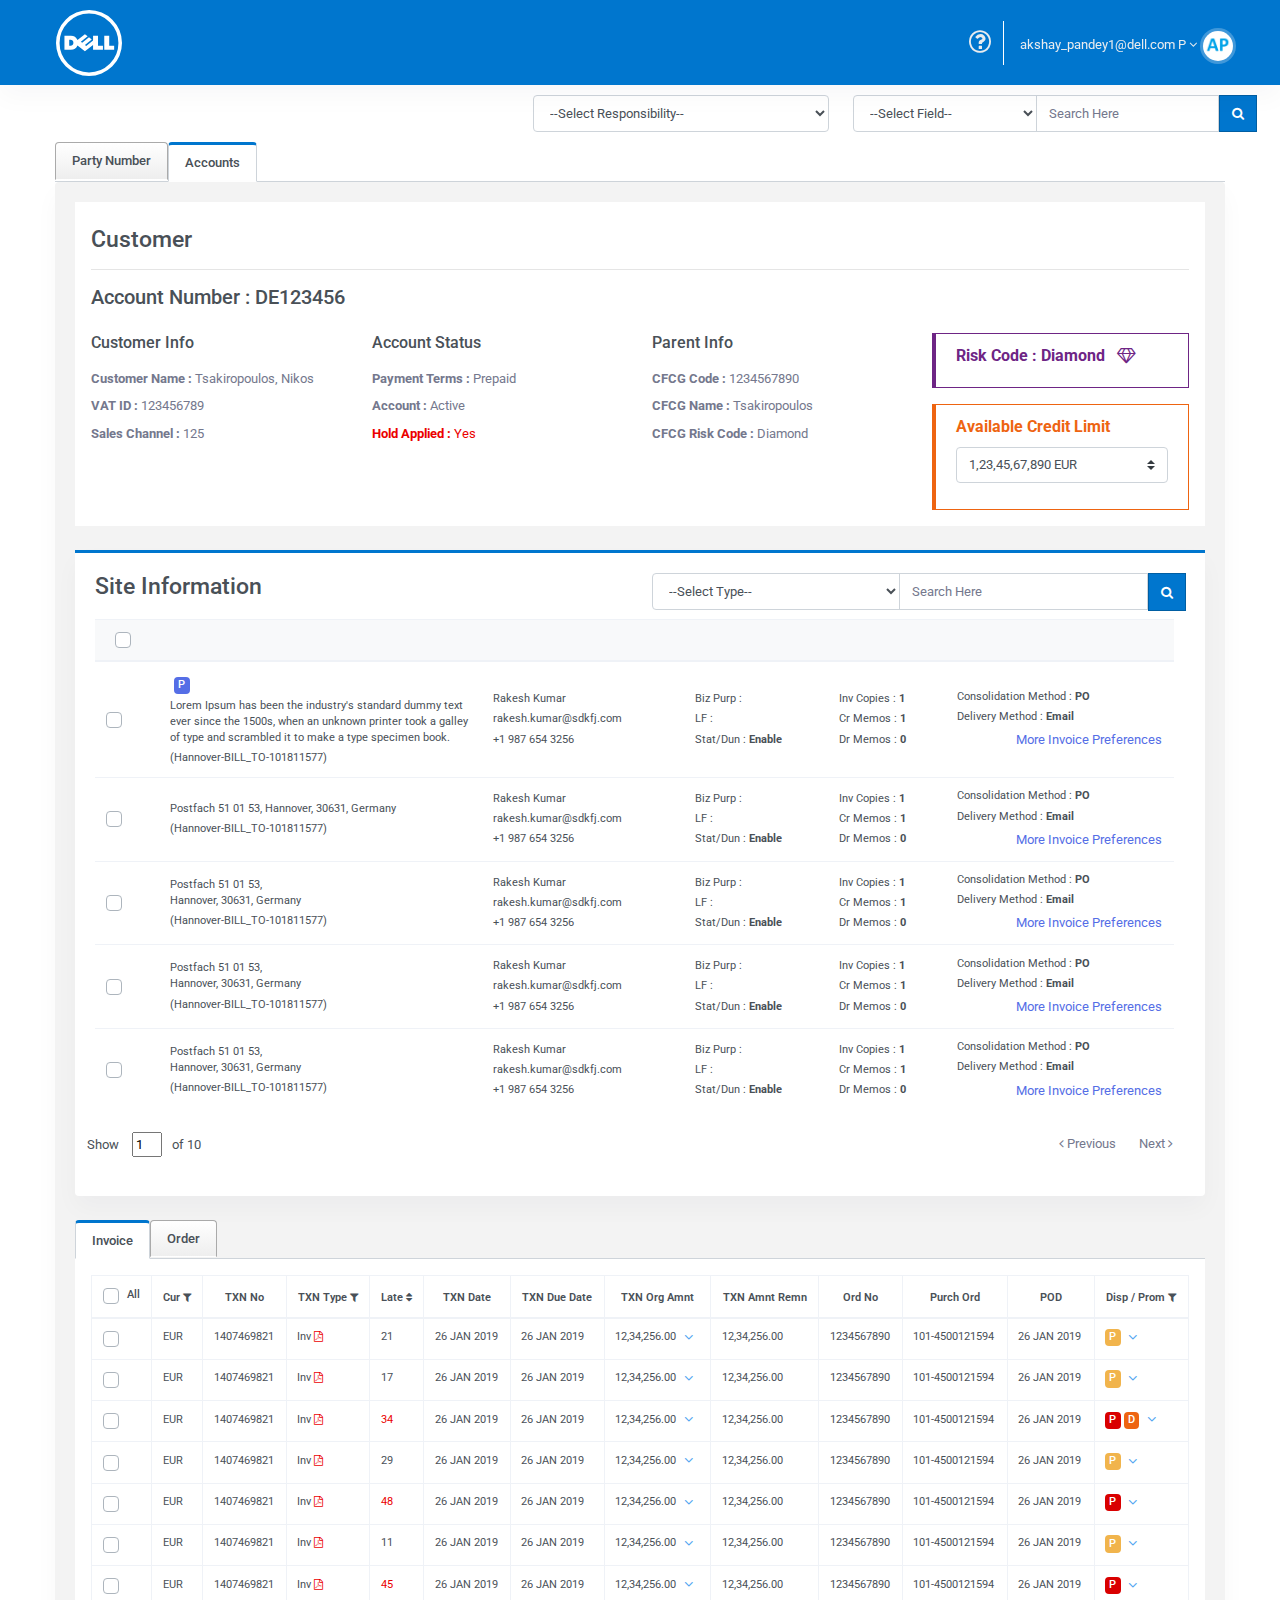
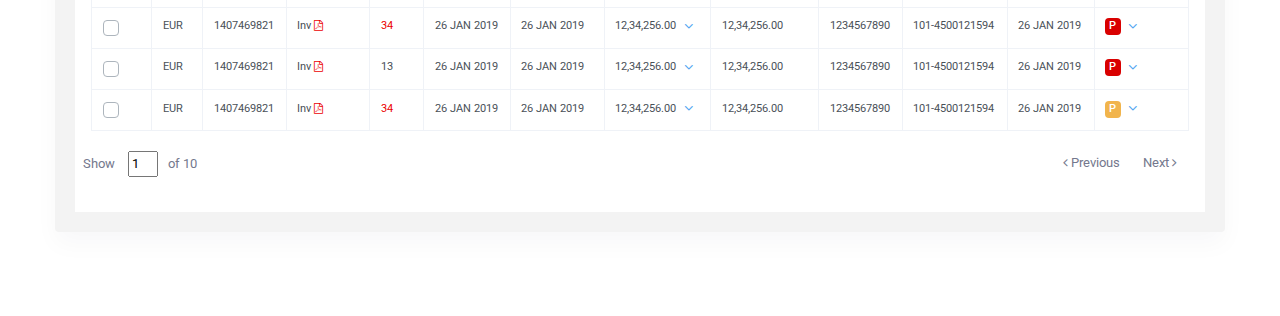
<file: pages-details.html>
<!doctype html>
<html lang="en">

<head>
   <meta charset="utf-8" />
   <title>Dell - Collection UI Dashboard</title>
   <meta name="viewport" content="width=device-width, initial-scale=1.0">
   <meta content="Collection UI Admin Dashboard" name="description" />
   <!-- App favicon -->
   <!--<link rel="shortcut icon" href="assets/images/favicon.ico">-->
   <!-- Bootstrap Css -->
   <link href="assets/css/bootstrap.min.css" id="bootstrap-style" rel="stylesheet" type="text/css" />
   <!-- Icons Css -->
   <link href="https://stackpath.bootstrapcdn.com/font-awesome/4.7.0/css/font-awesome.min.css" rel="stylesheet"
      type="text/css" />
   <!-- App Css-->
   <link href="assets/css/app.min.css" rel="stylesheet" type="text/css" />
</head>

<body data-layout="horizontal" data-topbar="dark">
   <!-- Begin page -->
   <div id="layout-wrapper">
      <header id="page-topbar">
         <div class="navbar-header">
            <div class="d-flex">
               <!-- LOGO -->
               <div class="navbar-brand-box"> <a href="index.html" class="logo logo-light"> <span class="logo-sm"> <img
                           src="assets/images/dell-logo.svg" alt="" height="66"> </span> <span class="logo-lg"> <img
                           src="assets/images/dell-logo.svg" alt="" height="50"> </span> </a> </div>
            </div>
            <div class="d-flex">
               <button type="button" style="border-right: 1px solid #fff;" class="btn header-item"> <i
                     class="fa fa-question-circle-o fa-2x" aria-hidden="true"></i> </button>
               <div class="dropdown d-inline-block">
                  <button type="button" class="btn header-item" id="page-header-user-dropdown" data-toggle="dropdown"
                     aria-haspopup="true" aria-expanded="false"> <span
                        class="d-none d-xl-inline-block ml-1">akshay_pandey1@dell.com P</span> <i
                        class="fa fa-angle-down" aria-hidden="true"></i> <img class="rounded-circle header-profile-user"
                        src="assets/images/users/avatar-1.jpg" alt="Header Avatar"> </button>
                  <div class="dropdown-menu dropdown-menu-right">
                     <!-- item-->
                     <!-- <a class="dropdown-item" href="#"><i class="bx bx-user font-size-16 align-middle mr-1"></i> Profile</a> <a class="dropdown-item d-block" href="#"><span class="badge badge-success float-right">11</span><i class="bx bx-wrench font-size-16 align-middle mr-1"></i> Settings</a> <div class="dropdown-divider"></div> -->
                     <a class="dropdown-item text-danger" href="#"><i
                           class="bx bx-power-off font-size-16 align-middle mr-1 text-danger"></i> Logout</a>
                  </div>
               </div>
            </div>
         </div>
      </header>
      <!-- ============================================================== -->
      <!-- Start right Content here -->
      <!-- ============================================================== -->
      <div class="main-content">
         <div class="page-content">
            <div class="container-fluid">
               <div class="row justify-content-end mb-2 searchBar">
                  <div class="col-lg-3 col-md-12">
                     <select id="ResponsibilityType" name="ResponsibilityType" class="form-control"
                        placeholder="--Select Responsibility--">
                        <option value="" disabled selected>--Select Responsibility--</option>
                        <option value="US">CL-US Collections Agent</option>
                        <option value="ES">CL-Es Collections Agent</option>
                        <option value="DE">CL-DE Collections Agent</option>
                     </select>
                  </div>
                  <div class="col-lg-4 col-md-12 input-group">
                     <select class="form-control" placeholder="--Select Responsibility--">
                        <option value="" disabled selected>--Select Field--</option>
                        <option value="1">Account Number</option>
                        <option value="2">Party Number</option>
                        <option value="3">Order Number</option>
                        <option value="4">Invoice Number</option>
                        <option value="5">PO Number</option>
                     </select>
                     <input name="" class="form-control" placeholder="Search Here" type="text">
                     <div class="input-group-prepend"> <span class="input-group-text"> <i class="fa fa-search"></i>
                        </span> </div>
                  </div>
               </div>
               <div class="row justify-content-center pt-2">
                  <div class="col-xl-12">
                     <ul class="nav nav-tabs" role="tablist">
                        <li class="nav-item"> <a class="nav-link" data-toggle="tab" href="#PartyNo" role="tab"> <span
                                 class="d-block d-sm-none"><i class="fas fa-home"></i></span> <span
                                 class="d-none d-sm-block">Party Number</span> </a> </li>
                        <li class="nav-item"> <a class="nav-link active" data-toggle="tab" href="#Accounts" role="tab">
                              <span class="d-block d-sm-none"><i class="far fa-user"></i></span> <span
                                 class="d-none d-sm-block">Accounts</span> </a> </li>
                     </ul>
                     <div class="card card-body bg-gray">
                        <!-- Tab panes -->
                        <div class="tab-content p-3 text-muted bg-white">
                           <div class="tab-pane" id="PartyNo" role="tabpanel">
                              <p class="mb-0"> Raw denim you probably haven't heard of them jean shorts Austin. Nesciunt
                                 tofu stumptown aliqua, retro synth master cleanse. Mustache cliche tempor, williamsburg
                                 carles vegan helvetica. Reprehenderit butcher retro keffiyeh dreamcatcher synth. Cosby
                                 sweater eu banh mi, qui irure terry richardson ex squid. Aliquip placeat salvia cillum
                                 iphone. Seitan aliquip quis cardigan american apparel, butcher voluptate nisi qui. </p>
                           </div>
                           <div class="tab-pane active" id="Accounts" role="tabpanel">
                              <h3 class="mt-2">Customer</h3>
                              <hr>
                              <h4 class="mt-3">Account Number : DE123456</h4>
                              <div class="row mt-4">
                                 <div class="col-lg-3 col-md-12">
                                    <h5 class="mb-3">Customer Info</h5>
                                    <p class="text-muted"><strong>Customer Name : </strong>Tsakiropoulos, Nikos</p>
                                    <p class="text-muted"><strong>VAT ID : </strong>123456789</p>
                                    <p class="text-muted"><strong>Sales Channel : </strong>125</p>
                                 </div>
                                 <div class="col-lg-3 col-md-12">
                                    <h5 class="mb-3">Account Status</h5>
                                    <p class="text-muted"><strong>Payment Terms : </strong>Prepaid</p>
                                    <p class="text-muted"><strong>Account : </strong>Active</p>
                                    <p class="text-danger"><strong>Hold Applied : </strong>Yes</p>
                                 </div>
                                 <div class="col-lg-3 col-md-12">
                                    <h5 class="mb-3">Parent Info</h5>
                                    <p class="text-muted"><strong>CFCG Code : </strong>1234567890</p>
                                    <p class="text-muted"><strong>CFCG Name : </strong>Tsakiropoulos</p>
                                    <p class="text-muted"><strong>CFCG Risk Code : </strong>Diamond</p>
                                 </div>
                                 <div class="col-lg-3 col-md-12">
                                    <blockquote class="blockquote-risk">
                                       <p><strong>Risk Code : Diamond </strong> &nbsp; <i class="fa fa-diamond"
                                             aria-hidden="true"></i></p>
                                    </blockquote>
                                    <blockquote class="blockquote-credit-limit mb-0">
                                       <p><strong>Available Credit Limit</strong></p>
                                       <div class="form-group">
                                          <select class="custom-select">
                                             <option selected="">1,23,45,67,890 EUR</option>
                                             <option value="1">2,34,56,78,901 EUR</option>
                                             <option value="2">3,45,67,89,012 EUR</option>
                                          </select>
                                       </div>
                                    </blockquote>
                                 </div>
                              </div>
                           </div>
                        </div>
                        <!-- tab panel end -->
                        <div class="row mt-4">
                           <div class="col-12">
                              <div class="card">
                                 <div class="card-body top-border">
                                    <div class="row mb-2">
                                       <div class="col-sm-6">
                                          <h3>Site Information</h3>
                                       </div>
                                       <div class="col-lg-6 col-md-12 input-group justify-content-end">
                                          <select class="form-control" placeholder="--Select Responsibility--">
                                             <option value="" disabled selected>--Select Type--</option>
                                             <option value="1">Email Address</option>
                                             <option value="2">Site ID</option>
                                          </select>
                                          <input name="" class="form-control" placeholder="Search Here" type="text">
                                          <div class="input-group-prepend"> <span class="input-group-text"> <i
                                                   class="fa fa-search"></i> </span> </div>
                                       </div>
                                       <!-- end col-->
                                    </div>
                                    <div class="table-responsive">
                                       <table id="siteInfo" class="table table-centered" style="width:99% !important;">
                                          <thead class="thead-light">
                                             <tr>
                                                <th>
                                                   <div class="custom-control custom-checkbox"> <input type="checkbox"
                                                         class="custom-control-input" id="customCheckAll"> <label
                                                         class="custom-control-label" for="customCheckAll"> </label>
                                                   </div>
                                                </th>
                                                <th> </th>
                                                <th> </th>
                                                <th> </th>
                                                <th> </th>
                                                <th> </th>
                                             </tr>
                                          </thead>
                                          <tbody>
                                             <tr data-toggle="collapse" data-target="#demo">
                                                <td>
                                                   <div class="custom-control custom-checkbox"> <input type="checkbox"
                                                         class="custom-control-input" id="customCheck1"> <label
                                                         class="custom-control-label" for="customCheck1">&nbsp;</label>
                                                   </div>
                                                </td>
                                                <td>
                                                   <a href="#" class="badge badge-primary m-1">P</a>
                                                   <p class="mb-1">Lorem Ipsum has been the industry's standard dummy
                                                      text ever since the 1500s, when an unknown printer took a galley
                                                      of type and scrambled it to make a type specimen book.</p>
                                                   <p class="mb-0">(Hannover-BILL_TO-101811577)</span></p>
                                                </td>
                                                <td>
                                                   <p class="mb-1">Rakesh Kumar</p>
                                                   <p class="mb-1">rakesh.kumar@sdkfj.com</p>
                                                   <p class="mb-0">+1 987 654 3256</p>
                                                </td>
                                                <td>
                                                   <p class="mb-1">Biz Purp : <span class="font-weight-medium"> </span>
                                                   </p>
                                                   <p class="mb-1">LF : <span class="font-weight-medium"> </span></p>
                                                   <p class="mb-0">Stat/Dun : <span
                                                         class="font-weight-medium">Enable</span></p>
                                                </td>
                                                <td>
                                                   <p class="mb-1">Inv Copies : <span class="font-weight-medium"> 1
                                                      </span></p>
                                                   <p class="mb-1">Cr Memos : <span class="font-weight-medium"> 1
                                                      </span></p>
                                                   <p class="mb-0">Dr Memos : <span class="font-weight-medium"> 0
                                                      </span></p>
                                                </td>
                                                <td>
                                                   <p class="mb-1">Consolidation Method : <span
                                                         class="font-weight-medium"> PO </span></p>
                                                   <p class="mb-1">Delivery Method : <span class="font-weight-medium">
                                                         Email </span></p>
                                                   <p class="text-sm-right mb-0"><button type="button"
                                                         class="btn btn-link p-0">More Invoice Preferences</button></p>
                                                </td>
                                             </tr>
                                             <tr style="display: none;" class="collapsed">
                                                <td colspan="6" class="alert alert-info">
                                                   <div id="demo" class="collapse">
                                                      <table id="siteInfoExp" class="table">
                                                         <thead>
                                                            <tr>
                                                               <th><input type="checkbox" onclick="checkAll(this)"></th>
                                                               <th>Contact Name</th>
                                                               <th>Contact Email</th>
                                                               <th>Contact Number</th>
                                                               <th>Business Purpose</th>
                                                            </tr>
                                                         </thead>
                                                         <tbody>
                                                            <tr>
                                                               <td><input type="checkbox" onclick="checkAll(this)"></td>
                                                               <td>Rakesh Kumar</td>
                                                               <td>Rakesh.kdjfsh@gdlk.com</td>
                                                               <td>+1 876 54673 876</td>
                                                               <td>-</td>
                                                            </tr>
                                                            <tr>
                                                               <td><input type="checkbox" onclick="checkAll(this)"></td>
                                                               <td>Rakesh Kumar</td>
                                                               <td>Rakesh.kdjfsh@gdlk.com</td>
                                                               <td>+1 876 54673 876</td>
                                                               <td>-</td>
                                                            </tr>
                                                         </tbody>
                                                      </table>
                                                      <div class="row">
                                                         <div class="col-md-6 text-left p-1">Show <input type="text"
                                                               value="1" class="pgnIpt" />of 10 </div>
                                                         <div class="col-md-6 text-right">
                                                            <ul class="pagination justify-content-end ">
                                                               <li class="page-item"><a class="page-link" href="#"><i
                                                                        class="fa fa-angle-left" aria-hidden="true"></i>
                                                                     Previous</a></li>
                                                               <li class="page-item"><a class="page-link" href="#">Next
                                                                     <i class="fa fa-angle-right"
                                                                        aria-hidden="true"></i></a></li>
                                                            </ul>
                                                         </div>
                                                      </div>
                                                   </div>
                                                </td>
                                             </tr>
                                             <tr>
                                                <td>
                                                   <div class="custom-control custom-checkbox"> <input type="checkbox"
                                                         class="custom-control-input" id="customCheck2"> <label
                                                         class="custom-control-label" for="customCheck2">&nbsp;</label>
                                                   </div>
                                                </td>
                                                <td>
                                                   <p class="mb-1">Postfach 51 01 53, Hannover, 30631, Germany</p>
                                                   <p class="mb-0">(Hannover-BILL_TO-101811577)</span></p>
                                                </td>
                                                <td>
                                                   <p class="mb-1">Rakesh Kumar</p>
                                                   <p class="mb-1">rakesh.kumar@sdkfj.com</p>
                                                   <p class="mb-0">+1 987 654 3256</p>
                                                </td>
                                                <td>
                                                   <p class="mb-1">Biz Purp : <span class="font-weight-medium"> </span>
                                                   </p>
                                                   <p class="mb-1">LF : <span class="font-weight-medium"> </span></p>
                                                   <p class="mb-0">Stat/Dun : <span
                                                         class="font-weight-medium">Enable</span></p>
                                                </td>
                                                <td>
                                                   <p class="mb-1">Inv Copies : <span class="font-weight-medium"> 1
                                                      </span></p>
                                                   <p class="mb-1">Cr Memos : <span class="font-weight-medium"> 1
                                                      </span></p>
                                                   <p class="mb-0">Dr Memos : <span class="font-weight-medium"> 0
                                                      </span></p>
                                                </td>
                                                <td>
                                                   <p class="mb-1">Consolidation Method : <span
                                                         class="font-weight-medium"> PO </span></p>
                                                   <p class="mb-1">Delivery Method : <span class="font-weight-medium">
                                                         Email </span></p>
                                                   <p class="text-sm-right mb-0"><button type="button"
                                                         class="btn btn-link p-0">More Invoice Preferences</button></p>
                                                </td>
                                             </tr>
                                             <tr>
                                                <td>
                                                   <div class="custom-control custom-checkbox"> <input type="checkbox"
                                                         class="custom-control-input" id="customCheck3"> <label
                                                         class="custom-control-label" for="customCheck3">&nbsp;</label>
                                                   </div>
                                                </td>
                                                <td>
                                                   <p class="mb-1">Postfach 51 01 53,<br />Hannover, 30631, Germany</p>
                                                   <p class="mb-0">(Hannover-BILL_TO-101811577)</span></p>
                                                </td>
                                                <td>
                                                   <p class="mb-1">Rakesh Kumar</p>
                                                   <p class="mb-1">rakesh.kumar@sdkfj.com</p>
                                                   <p class="mb-0">+1 987 654 3256</p>
                                                </td>
                                                <td>
                                                   <p class="mb-1">Biz Purp : <span class="font-weight-medium"> </span>
                                                   </p>
                                                   <p class="mb-1">LF : <span class="font-weight-medium"> </span></p>
                                                   <p class="mb-0">Stat/Dun : <span
                                                         class="font-weight-medium">Enable</span></p>
                                                </td>
                                                <td>
                                                   <p class="mb-1">Inv Copies : <span class="font-weight-medium"> 1
                                                      </span></p>
                                                   <p class="mb-1">Cr Memos : <span class="font-weight-medium"> 1
                                                      </span></p>
                                                   <p class="mb-0">Dr Memos : <span class="font-weight-medium"> 0
                                                      </span></p>
                                                </td>
                                                <td>
                                                   <p class="mb-1">Consolidation Method : <span
                                                         class="font-weight-medium"> PO </span></p>
                                                   <p class="mb-1">Delivery Method : <span class="font-weight-medium">
                                                         Email </span></p>
                                                   <p class="text-sm-right mb-0"><button type="button"
                                                         class="btn btn-link p-0">More Invoice Preferences</button></p>
                                                </td>
                                             </tr>
                                             <tr>
                                                <td>
                                                   <div class="custom-control custom-checkbox"> <input type="checkbox"
                                                         class="custom-control-input" id="customCheck4"> <label
                                                         class="custom-control-label" for="customCheck4">&nbsp;</label>
                                                   </div>
                                                </td>
                                                <td>
                                                   <p class="mb-1">Postfach 51 01 53,<br />Hannover, 30631, Germany</p>
                                                   <p class="mb-0">(Hannover-BILL_TO-101811577)</span></p>
                                                </td>
                                                <td>
                                                   <p class="mb-1">Rakesh Kumar</p>
                                                   <p class="mb-1">rakesh.kumar@sdkfj.com</p>
                                                   <p class="mb-0">+1 987 654 3256</p>
                                                </td>
                                                <td>
                                                   <p class="mb-1">Biz Purp : <span class="font-weight-medium"> </span>
                                                   </p>
                                                   <p class="mb-1">LF : <span class="font-weight-medium"> </span></p>
                                                   <p class="mb-0">Stat/Dun : <span
                                                         class="font-weight-medium">Enable</span></p>
                                                </td>
                                                <td>
                                                   <p class="mb-1">Inv Copies : <span class="font-weight-medium"> 1
                                                      </span></p>
                                                   <p class="mb-1">Cr Memos : <span class="font-weight-medium"> 1
                                                      </span></p>
                                                   <p class="mb-0">Dr Memos : <span class="font-weight-medium"> 0
                                                      </span></p>
                                                </td>
                                                <td>
                                                   <p class="mb-1">Consolidation Method : <span
                                                         class="font-weight-medium"> PO </span></p>
                                                   <p class="mb-1">Delivery Method : <span class="font-weight-medium">
                                                         Email </span></p>
                                                   <p class="text-sm-right mb-0"><button type="button"
                                                         class="btn btn-link p-0">More Invoice Preferences</button></p>
                                                </td>
                                             </tr>
                                             <tr>
                                                <td>
                                                   <div class="custom-control custom-checkbox"> <input type="checkbox"
                                                         class="custom-control-input" id="customCheck5"> <label
                                                         class="custom-control-label" for="customCheck5">&nbsp;</label>
                                                   </div>
                                                </td>
                                                <td>
                                                   <p class="mb-1">Postfach 51 01 53,<br />Hannover, 30631, Germany</p>
                                                   <p class="mb-0">(Hannover-BILL_TO-101811577)</span></p>
                                                </td>
                                                <td>
                                                   <p class="mb-1">Rakesh Kumar</p>
                                                   <p class="mb-1">rakesh.kumar@sdkfj.com</p>
                                                   <p class="mb-0">+1 987 654 3256</p>
                                                </td>
                                                <td>
                                                   <p class="mb-1">Biz Purp : <span class="font-weight-medium"> </span>
                                                   </p>
                                                   <p class="mb-1">LF : <span class="font-weight-medium"> </span></p>
                                                   <p class="mb-0">Stat/Dun : <span
                                                         class="font-weight-medium">Enable</span></p>
                                                </td>
                                                <td>
                                                   <p class="mb-1">Inv Copies : <span class="font-weight-medium"> 1
                                                      </span></p>
                                                   <p class="mb-1">Cr Memos : <span class="font-weight-medium"> 1
                                                      </span></p>
                                                   <p class="mb-0">Dr Memos : <span class="font-weight-medium"> 0
                                                      </span></p>
                                                </td>
                                                <td>
                                                   <p class="mb-1">Consolidation Method : <span
                                                         class="font-weight-medium"> PO </span></p>
                                                   <p class="mb-1">Delivery Method : <span class="font-weight-medium">
                                                         Email </span></p>
                                                   <p class="text-sm-right mb-0"><button type="button"
                                                         class="btn btn-link p-0">More Invoice Preferences</button></p>
                                                </td>
                                             </tr>
                                          </tbody>
                                       </table>
                                    </div>
                                    <div class="row">
                                       <div class="col-md-6 text-left p-1">Show <input type="text" value="1"
                                             class="pgnIpt" />of 10 </div>
                                       <div class="col-md-6 text-right">
                                          <ul class="pagination justify-content-end ">
                                             <li class="page-item"><a class="page-link" href="#"><i
                                                      class="fa fa-angle-left" aria-hidden="true"></i> Previous</a></li>
                                             <li class="page-item"><a class="page-link" href="#">Next <i
                                                      class="fa fa-angle-right" aria-hidden="true"></i></a></li>
                                          </ul>
                                       </div>
                                    </div>
                                 </div>
                              </div>
                           </div>
                        </div>
                        <!-- end row -->
                        <ul class="nav nav-tabs" role="tablist">
                           <li class="nav-item"> <a class="nav-link active" data-toggle="tab" href="#invoice"
                                 role="tab"> <span class="d-block d-sm-none"><i class="fas fa-home"></i></span> <span
                                    class="d-none d-sm-block">Invoice</span> </a> </li>
                           <li class="nav-item"> <a class="nav-link" data-toggle="tab" href="#order" role="tab"> <span
                                    class="d-block d-sm-none"><i class="far fa-user"></i></span> <span
                                    class="d-none d-sm-block">Order</span> </a> </li>
                        </ul>
                        <!-- Tab panes -->
                        <div class="tab-content p-3 text-muted bg-white">
                           <div class="tab-pane active" id="invoice" role="tabpanel">
                              <table id="invoicetable" class="table table-bordered dt-responsive nowrap">
                                 <thead>
                                    <tr>
                                       <th>
                                          <div class="custom-control custom-checkbox"> <input type="checkbox"
                                                class="custom-control-input" id="customCheckAll"> <label
                                                class="custom-control-label" for="customCheckAll">All</label> </div>
                                       </th>
                                       <th>
                                          <div class="dropdown">
                                             <span data-toggle="dropdown">Cur <i class="fa fa-filter"></i> </span>
                                             <form class="dropdown-menu dropdown-menu-left p-2">
                                                <div class="custom-control custom-checkbox"> <input type="checkbox"
                                                      class="custom-control-input" id="EUR"> <label
                                                      class="custom-control-label" for="EUR">EUR</label> </div>
                                                <div class="custom-control custom-checkbox"> <input type="checkbox"
                                                      class="custom-control-input" id="USD"> <label
                                                      class="custom-control-label" for="USD">USD</label> </div>
                                             </form>
                                          </div>
                                       </th>
                                       <th>TXN No</th>
                                       <th>
                                          <div class="dropdown">
                                             <span data-toggle="dropdown">TXN Type <i class="fa fa-filter"></i> </span>
                                             <form class="dropdown-menu dropdown-menu-right p-2">
                                                <div class="custom-control custom-checkbox"><input type="checkbox"
                                                      class="custom-control-input" id="INV"> <label
                                                      class="custom-control-label" for="INV">INV</label> </div>
                                                <div class="custom-control custom-checkbox"><input type="checkbox"
                                                      class="custom-control-input" id="Cr"> <label
                                                      class="custom-control-label" for="Cr">Cr</label> </div>
                                                <div class="custom-control custom-checkbox"><input type="checkbox"
                                                      class="custom-control-input" id="Dr"> <label
                                                      class="custom-control-label" for="Dr">Dr</label> </div>
                                                <div class="custom-control custom-checkbox"><input type="checkbox"
                                                      class="custom-control-input" id="Pmt"> <label
                                                      class="custom-control-label" for="Pmt">Pmt</label> </div>
                                             </form>
                                          </div>
                                       </th>
                                       <th>Late <i class="fa fa-sort" aria-hidden="true"></i></th>
                                       <th>TXN Date</th>
                                       <th>TXN Due Date</th>
                                       <th>TXN Org Amnt</th>
                                       <th>TXN Amnt Remn</th>
                                       <th>Ord No</th>
                                       <th>Purch Ord</th>
                                       <th>POD</th>
                                       <th>
                                          <div class="dropdown">
                                             <span data-toggle="dropdown">Disp / Prom <i class="fa fa-filter"></i>
                                             </span>
                                             <form class="dropdown-menu dropdown-menu-right p-2">
                                                <div class="custom-control custom-checkbox"><input type="checkbox"
                                                      class="custom-control-input" id="Disputes"> <label
                                                      class="custom-control-label" for="Disputes">Disputes</label>
                                                </div>
                                                <div class="custom-control custom-checkbox"><input type="checkbox"
                                                      class="custom-control-input" id="Promises"> <label
                                                      class="custom-control-label" for="Promises">Promises</label>
                                                </div>
                                                <div class="custom-control custom-checkbox"><input type="checkbox"
                                                      class="custom-control-input" id="Broken Promises"> <label
                                                      class="custom-control-label" for="Broken Promises">Broken
                                                      Promises</label> </div>
                                                <div class="custom-control custom-checkbox"><input type="checkbox"
                                                      class="custom-control-input" id="Both Disp & Prom"> <label
                                                      class="custom-control-label" for="Both Disp & Prom">Both Disp &
                                                      Prom</label> </div>
                                             </form>
                                          </div>
                                       </th>
                                    </tr>
                                 </thead>
                                 <tbody>
                                    <tr data-toggle="collapse" data-target="#invoice1">
                                       <td>
                                          <div class="custom-control custom-checkbox"> <input type="checkbox"
                                                class="custom-control-input" id="customCheck1"> <label
                                                class="custom-control-label" for="customCheck1">&nbsp;</label> </div>
                                       </td>
                                       <td>EUR</td>
                                       <td>1407469821</td>
                                       <td>Inv <a href="#"><i class="fa fa-file-pdf-o text-danger"
                                                aria-hidden="true"></i></a></td>
                                       <td>21</td>
                                       <td>26 JAN 2019</td>
                                       <td>26 JAN 2019</td>
                                       <td>
                                          12,34,256.00
                                          <span class="dropdown rowDropDown">
                                             <i data-toggle="dropdown" class="fa fa-angle-down fa-lg fa-fw text-info"
                                                aria-hidden="true"></i>
                                             <ul class="dropdown-menu dropdown-menu-right">
                                                <li> Net Amnt : </li>
                                                <li> Tax Amnt : </li>
                                                <li> Freight / Delivery Cost : </li>
                                                <li> Accidental Damage Amnt : </li>
                                             </ul>
                                          </span>
                                       </td>
                                       <td>12,34,256.00</td>
                                       <td>1234567890</td>
                                       <td>101-4500121594</td>
                                       <td>26 JAN 2019</td>
                                       <td>
                                          <a href="#" class="badge badge-yellow">P</a>
                                          <span class="dropdown rowDropDown">
                                             <i data-toggle="dropdown" class="fa fa-angle-down fa-lg fa-fw text-info"
                                                aria-hidden="true"></i>
                                             <ul class="dropdown-menu dropdown-menu-right">
                                                <li> Promise Notes </li>
                                                <li> <input type="text" class="prmNotes"> </li>
                                                <li> Promise Amnt: </li>
                                                <li> Promise Date: </li>
                                                <li> Broken Promise Flag/Indicator: </li>
                                             </ul>
                                          </span>
                                       </td>
                                    </tr>
                                    <tr style="display: none;" class="collapsed">
                                       <td colspan="13" class="alert alert-info">
                                          <div id="invoice1" class="collapse">
                                             <h5>Invoice Details</h5>
                                             <hr>
                                             <div class="row">
                                                <div class="col-lg-3 col-md-6">
                                                   <div clas="order_details_show">
                                                      <p class="mb-2"><strong>Transaction Source Type : </strong> BRM,
                                                         Credit, Rebill </p>
                                                      <p class="mb-2"><strong>Invoice Delivery Method : </strong> Post,
                                                         Email </p>
                                                      <p class="mb-2"><strong>Base Product: </strong> Hardware,
                                                         Software, Licence </p>
                                                      <p class="mb-2"><strong>Transaction Payment Terms : </strong> </p>
                                                      <p class="mb-2"><strong>Legal Entity: </strong> </p>
                                                   </div>
                                                </div>
                                                <div class="col-lg-3 col-md-6">
                                                   <div clas="order_details_show">
                                                      <p class="mb-2"><strong>Sales Rep : </strong> </p>
                                                      <p class="mb-2"><strong>End User Contact Information : </strong>
                                                      </p>
                                                      <p class="mb-2"><strong>End user name : </strong> </p>
                                                      <p class="mb-2"><strong>End user Number : </strong> </p>
                                                   </div>
                                                </div>
                                                <div class="col-lg-2 col-md-6">
                                                   <div clas="order_details_show">
                                                      <p class="mb-2"><strong>Bill To Location </strong> </p>
                                                      <p class="mb-2 small">Postfach 51 01 53,<br> Hannover,
                                                         30631,Germany<br>(Hannover-BILL_TO-101811577) </p>
                                                   </div>
                                                </div>
                                                <div class="col-lg-2 col-md-6">
                                                   <div clas="order_details_show">
                                                      <p class="mb-2"><strong>Bill To Site No</strong> </p>
                                                      <p class="mb-2 small">Postfach 51 01 53,<br> Hannover,
                                                         30631,Germany<br>(Hannover-BILL_TO-101811577) </p>
                                                   </div>
                                                </div>
                                                <div class="col-lg-2 col-md-12">
                                                   <div clas="order_details_show">
                                                      <p class="mb-2"><strong>Unpaid Reason Code : </strong> </p>
                                                      <div class="form-group"> <label
                                                            for="exampleFormControlTextarea1">Last Transaction Level
                                                            Notes</label> <textarea class="form-control"
                                                            id="exampleFormControlTextarea1" rows="2"></textarea> </div>
                                                   </div>
                                                </div>
                                             </div>
                                          </div>
                                       </td>
                                    </tr>
                                    <tr>
                                       <td>
                                          <div class="custom-control custom-checkbox"> <input type="checkbox"
                                                class="custom-control-input" id="customCheck1"> <label
                                                class="custom-control-label" for="customCheck1">&nbsp;</label> </div>
                                       </td>
                                       <td>EUR</td>
                                       <td>1407469821</td>
                                       <td>Inv <a href="#"><i class="fa fa-file-pdf-o text-danger"
                                                aria-hidden="true"></i></a></td>
                                       <td>17</td>
                                       <td>26 JAN 2019</td>
                                       <td>26 JAN 2019</td>
                                       <td>
                                          12,34,256.00
                                          <span class="dropdown rowDropDown">
                                             <i data-toggle="dropdown" class="fa fa-angle-down fa-lg fa-fw text-info"
                                                aria-hidden="true"></i>
                                             <ul class="dropdown-menu dropdown-menu-right">
                                                <li> Net Amnt : </li>
                                                <li> Tax Amnt : </li>
                                                <li> Freight / Delivery Cost : </li>
                                                <li> Accidental Damage Amnt : </li>
                                             </ul>
                                          </span>
                                       </td>
                                       <td>12,34,256.00</td>
                                       <td>1234567890</td>
                                       <td>101-4500121594</td>
                                       <td>26 JAN 2019</td>
                                       <td>
                                          <a href="#" class="badge badge-yellow">P</a>
                                          <span class="dropdown rowDropDown">
                                             <i data-toggle="dropdown" class="fa fa-angle-down fa-lg fa-fw text-info"
                                                aria-hidden="true"></i>
                                             <ul class="dropdown-menu dropdown-menu-right">
                                                <li> Promise Notes </li>
                                                <li> <input type="text" class="prmNotes"> </li>
                                                <li> Promise Amnt: </li>
                                                <li> Promise Date: </li>
                                                <li> Broken Promise Flag/Indicator: </li>
                                             </ul>
                                          </span>
                                       </td>
                                    </tr>
                                    <tr>
                                       <td>
                                          <div class="custom-control custom-checkbox"> <input type="checkbox"
                                                class="custom-control-input" id="customCheck1"> <label
                                                class="custom-control-label" for="customCheck1">&nbsp;</label> </div>
                                       </td>
                                       <td>EUR</td>
                                       <td>1407469821</td>
                                       <td>Inv <a href="#"><i class="fa fa-file-pdf-o text-danger"
                                                aria-hidden="true"></i></a></td>
                                       <td class="text-danger">34</td>
                                       <td>26 JAN 2019</td>
                                       <td>26 JAN 2019</td>
                                       <td>
                                          12,34,256.00
                                          <span class="dropdown rowDropDown">
                                             <i data-toggle="dropdown" class="fa fa-angle-down fa-lg fa-fw text-info"
                                                aria-hidden="true"></i>
                                             <ul class="dropdown-menu dropdown-menu-right">
                                                <li> Net Amnt : </li>
                                                <li> Tax Amnt : </li>
                                                <li> Freight / Delivery Cost : </li>
                                                <li> Accidental Damage Amnt : </li>
                                             </ul>
                                          </span>
                                       </td>
                                       <td>12,34,256.00</td>
                                       <td>1234567890</td>
                                       <td>101-4500121594</td>
                                       <td>26 JAN 2019</td>
                                       <td>
                                          <a href="#" class="badge badge-red">P</a> <a href="#"
                                             class="badge badge-orange">D</a>
                                          <span class="dropdown rowDropDown">
                                             <i data-toggle="dropdown" class="fa fa-angle-down fa-lg fa-fw text-info"
                                                aria-hidden="true"></i>
                                             <ul class="dropdown-menu dropdown-menu-right">
                                                <li> Promise Notes </li>
                                                <li> <input type="text" class="prmNotes"> </li>
                                                <li> Promise Amnt: </li>
                                                <li> Promise Date: </li>
                                                <li> Broken Promise Flag/Indicator: </li>
                                             </ul>
                                          </span>
                                       </td>
                                    </tr>
                                    <tr>
                                       <td>
                                          <div class="custom-control custom-checkbox"> <input type="checkbox"
                                                class="custom-control-input" id="customCheck1"> <label
                                                class="custom-control-label" for="customCheck1">&nbsp;</label> </div>
                                       </td>
                                       <td>EUR</td>
                                       <td>1407469821</td>
                                       <td>Inv <a href="#"><i class="fa fa-file-pdf-o text-danger"
                                                aria-hidden="true"></i></a></td>
                                       <td>29</td>
                                       <td>26 JAN 2019</td>
                                       <td>26 JAN 2019</td>
                                       <td>
                                          12,34,256.00
                                          <span class="dropdown rowDropDown">
                                             <i data-toggle="dropdown" class="fa fa-angle-down fa-lg fa-fw text-info"
                                                aria-hidden="true"></i>
                                             <ul class="dropdown-menu dropdown-menu-right">
                                                <li> Net Amnt : </li>
                                                <li> Tax Amnt : </li>
                                                <li> Freight / Delivery Cost : </li>
                                                <li> Accidental Damage Amnt : </li>
                                             </ul>
                                          </span>
                                       </td>
                                       <td>12,34,256.00</td>
                                       <td>1234567890</td>
                                       <td>101-4500121594</td>
                                       <td>26 JAN 2019</td>
                                       <td>
                                          <a href="#" class="badge badge-yellow">P</a>
                                          <span class="dropdown rowDropDown">
                                             <i data-toggle="dropdown" class="fa fa-angle-down fa-lg fa-fw text-info"
                                                aria-hidden="true"></i>
                                             <ul class="dropdown-menu dropdown-menu-right">
                                                <li> Promise Notes </li>
                                                <li> <input type="text" class="prmNotes"> </li>
                                                <li> Promise Amnt: </li>
                                                <li> Promise Date: </li>
                                                <li> Broken Promise Flag/Indicator: </li>
                                             </ul>
                                          </span>
                                       </td>
                                    </tr>
                                    <tr>
                                       <td>
                                          <div class="custom-control custom-checkbox"> <input type="checkbox"
                                                class="custom-control-input" id="customCheck1"> <label
                                                class="custom-control-label" for="customCheck1">&nbsp;</label> </div>
                                       </td>
                                       <td>EUR</td>
                                       <td>1407469821</td>
                                       <td>Inv <a href="#"><i class="fa fa-file-pdf-o text-danger"
                                                aria-hidden="true"></i></a></td>
                                       <td class="text-danger">48</td>
                                       <td>26 JAN 2019</td>
                                       <td>26 JAN 2019</td>
                                       <td>
                                          12,34,256.00
                                          <span class="dropdown rowDropDown">
                                             <i data-toggle="dropdown" class="fa fa-angle-down fa-lg fa-fw text-info"
                                                aria-hidden="true"></i>
                                             <ul class="dropdown-menu dropdown-menu-right">
                                                <li> Net Amnt : </li>
                                                <li> Tax Amnt : </li>
                                                <li> Freight / Delivery Cost : </li>
                                                <li> Accidental Damage Amnt : </li>
                                             </ul>
                                          </span>
                                       </td>
                                       <td>12,34,256.00</td>
                                       <td>1234567890</td>
                                       <td>101-4500121594</td>
                                       <td>26 JAN 2019</td>
                                       <td>
                                          <a href="#" class="badge badge-red">P</a>
                                          <span class="dropdown rowDropDown">
                                             <i data-toggle="dropdown" class="fa fa-angle-down fa-lg fa-fw text-info"
                                                aria-hidden="true"></i>
                                             <ul class="dropdown-menu dropdown-menu-right">
                                                <li> Promise Notes </li>
                                                <li> <input type="text" class="prmNotes"> </li>
                                                <li> Promise Amnt: </li>
                                                <li> Promise Date: </li>
                                                <li> Broken Promise Flag/Indicator: </li>
                                             </ul>
                                          </span>
                                       </td>
                                    </tr>
                                    <tr>
                                       <td>
                                          <div class="custom-control custom-checkbox"> <input type="checkbox"
                                                class="custom-control-input" id="customCheck1"> <label
                                                class="custom-control-label" for="customCheck1">&nbsp;</label> </div>
                                       </td>
                                       <td>EUR</td>
                                       <td>1407469821</td>
                                       <td>Inv <a href="#"><i class="fa fa-file-pdf-o text-danger"
                                                aria-hidden="true"></i></a></td>
                                       <td>11</td>
                                       <td>26 JAN 2019</td>
                                       <td>26 JAN 2019</td>
                                       <td>
                                          12,34,256.00
                                          <span class="dropdown rowDropDown">
                                             <i data-toggle="dropdown" class="fa fa-angle-down fa-lg fa-fw text-info"
                                                aria-hidden="true"></i>
                                             <ul class="dropdown-menu dropdown-menu-right">
                                                <li> Net Amnt : </li>
                                                <li> Tax Amnt : </li>
                                                <li> Freight / Delivery Cost : </li>
                                                <li> Accidental Damage Amnt : </li>
                                             </ul>
                                          </span>
                                       </td>
                                       <td>12,34,256.00</td>
                                       <td>1234567890</td>
                                       <td>101-4500121594</td>
                                       <td>26 JAN 2019</td>
                                       <td>
                                          <a href="#" class="badge badge-yellow">P</a>
                                          <span class="dropdown rowDropDown">
                                             <i data-toggle="dropdown" class="fa fa-angle-down fa-lg fa-fw text-info"
                                                aria-hidden="true"></i>
                                             <ul class="dropdown-menu dropdown-menu-right">
                                                <li> Promise Notes </li>
                                                <li> <input type="text" class="prmNotes"> </li>
                                                <li> Promise Amnt: </li>
                                                <li> Promise Date: </li>
                                                <li> Broken Promise Flag/Indicator: </li>
                                             </ul>
                                          </span>
                                       </td>
                                    </tr>
                                    <tr>
                                       <td>
                                          <div class="custom-control custom-checkbox"> <input type="checkbox"
                                                class="custom-control-input" id="customCheck1"> <label
                                                class="custom-control-label" for="customCheck1">&nbsp;</label> </div>
                                       </td>
                                       <td>EUR</td>
                                       <td>1407469821</td>
                                       <td>Inv <a href="#"><i class="fa fa-file-pdf-o text-danger"
                                                aria-hidden="true"></i></a></td>
                                       <td class="text-danger">45</td>
                                       <td>26 JAN 2019</td>
                                       <td>26 JAN 2019</td>
                                       <td>
                                          12,34,256.00
                                          <span class="dropdown rowDropDown">
                                             <i data-toggle="dropdown" class="fa fa-angle-down fa-lg fa-fw text-info"
                                                aria-hidden="true"></i>
                                             <ul class="dropdown-menu dropdown-menu-right">
                                                <li> Net Amnt : </li>
                                                <li> Tax Amnt : </li>
                                                <li> Freight / Delivery Cost : </li>
                                                <li> Accidental Damage Amnt : </li>
                                             </ul>
                                          </span>
                                       </td>
                                       <td>12,34,256.00</td>
                                       <td>1234567890</td>
                                       <td>101-4500121594</td>
                                       <td>26 JAN 2019</td>
                                       <td>
                                          <a href="#" class="badge badge-red">P</a>
                                          <span class="dropdown rowDropDown">
                                             <i data-toggle="dropdown" class="fa fa-angle-down fa-lg fa-fw text-info"
                                                aria-hidden="true"></i>
                                             <ul class="dropdown-menu dropdown-menu-right">
                                                <li> Promise Notes </li>
                                                <li> <input type="text" class="prmNotes"> </li>
                                                <li> Promise Amnt: </li>
                                                <li> Promise Date: </li>
                                                <li> Broken Promise Flag/Indicator: </li>
                                             </ul>
                                          </span>
                                       </td>
                                    </tr>
                                    <tr>
                                       <td>
                                          <div class="custom-control custom-checkbox"> <input type="checkbox"
                                                class="custom-control-input" id="customCheck1"> <label
                                                class="custom-control-label" for="customCheck1">&nbsp;</label> </div>
                                       </td>
                                       <td>EUR</td>
                                       <td>1407469821</td>
                                       <td>Inv <a href="#"><i class="fa fa-file-pdf-o text-danger"
                                                aria-hidden="true"></i></a></td>
                                       <td class="text-danger">34</td>
                                       <td>26 JAN 2019</td>
                                       <td>26 JAN 2019</td>
                                       <td>
                                          12,34,256.00
                                          <span class="dropdown rowDropDown">
                                             <i data-toggle="dropdown" class="fa fa-angle-down fa-lg fa-fw text-info"
                                                aria-hidden="true"></i>
                                             <ul class="dropdown-menu dropdown-menu-right">
                                                <li> Net Amnt : </li>
                                                <li> Tax Amnt : </li>
                                                <li> Freight / Delivery Cost : </li>
                                                <li> Accidental Damage Amnt : </li>
                                             </ul>
                                          </span>
                                       </td>
                                       <td>12,34,256.00</td>
                                       <td>1234567890</td>
                                       <td>101-4500121594</td>
                                       <td>26 JAN 2019</td>
                                       <td>
                                          <a href="#" class="badge badge-red">P</a>
                                          <span class="dropdown rowDropDown">
                                             <i data-toggle="dropdown" class="fa fa-angle-down fa-lg fa-fw text-info"
                                                aria-hidden="true"></i>
                                             <ul class="dropdown-menu dropdown-menu-right">
                                                <li> Promise Notes </li>
                                                <li> <input type="text" class="prmNotes"> </li>
                                                <li> Promise Amnt: </li>
                                                <li> Promise Date: </li>
                                                <li> Broken Promise Flag/Indicator: </li>
                                             </ul>
                                          </span>
                                       </td>
                                    </tr>
                                    <tr>
                                       <td>
                                          <div class="custom-control custom-checkbox"> <input type="checkbox"
                                                class="custom-control-input" id="customCheck1"> <label
                                                class="custom-control-label" for="customCheck1">&nbsp;</label> </div>
                                       </td>
                                       <td>EUR</td>
                                       <td>1407469821</td>
                                       <td>Inv <a href="#"><i class="fa fa-file-pdf-o text-danger"
                                                aria-hidden="true"></i></a></td>
                                       <td>13</td>
                                       <td>26 JAN 2019</td>
                                       <td>26 JAN 2019</td>
                                       <td>
                                          12,34,256.00
                                          <span class="dropdown rowDropDown">
                                             <i data-toggle="dropdown" class="fa fa-angle-down fa-lg fa-fw text-info"
                                                aria-hidden="true"></i>
                                             <ul class="dropdown-menu dropdown-menu-right">
                                                <li> Net Amnt : </li>
                                                <li> Tax Amnt : </li>
                                                <li> Freight / Delivery Cost : </li>
                                                <li> Accidental Damage Amnt : </li>
                                             </ul>
                                          </span>
                                       </td>
                                       <td>12,34,256.00</td>
                                       <td>1234567890</td>
                                       <td>101-4500121594</td>
                                       <td>26 JAN 2019</td>
                                       <td>
                                          <a href="#" class="badge badge-red">P</a>
                                          <span class="dropdown rowDropDown">
                                             <i data-toggle="dropdown" class="fa fa-angle-down fa-lg fa-fw text-info"
                                                aria-hidden="true"></i>
                                             <ul class="dropdown-menu dropdown-menu-right">
                                                <li> Promise Notes </li>
                                                <li> <input type="text" class="prmNotes"> </li>
                                                <li> Promise Amnt: </li>
                                                <li> Promise Date: </li>
                                                <li> Broken Promise Flag/Indicator: </li>
                                             </ul>
                                          </span>
                                       </td>
                                    </tr>
                                    <tr>
                                       <td>
                                          <div class="custom-control custom-checkbox"> <input type="checkbox"
                                                class="custom-control-input" id="customCheck1"> <label
                                                class="custom-control-label" for="customCheck1">&nbsp;</label> </div>
                                       </td>
                                       <td>EUR</td>
                                       <td>1407469821</td>
                                       <td>Inv <a href="#"><i class="fa fa-file-pdf-o text-danger"
                                                aria-hidden="true"></i></a></td>
                                       <td class="text-danger">34</td>
                                       <td>26 JAN 2019</td>
                                       <td>26 JAN 2019</td>
                                       <td>
                                          12,34,256.00
                                          <span class="dropdown rowDropDown">
                                             <i data-toggle="dropdown" class="fa fa-angle-down fa-lg fa-fw text-info"
                                                aria-hidden="true"></i>
                                             <ul class="dropdown-menu dropdown-menu-right">
                                                <li> Net Amnt : </li>
                                                <li> Tax Amnt : </li>
                                                <li> Freight / Delivery Cost : </li>
                                                <li> Accidental Damage Amnt : </li>
                                             </ul>
                                          </span>
                                       </td>
                                       <td>12,34,256.00</td>
                                       <td>1234567890</td>
                                       <td>101-4500121594</td>
                                       <td>26 JAN 2019</td>
                                       <td>
                                          <a href="#" class="badge badge-yellow">P</a>
                                          <span class="dropdown rowDropDown">
                                             <i data-toggle="dropdown" class="fa fa-angle-down fa-lg fa-fw text-info"
                                                aria-hidden="true"></i>
                                             <ul class="dropdown-menu dropdown-menu-right">
                                                <li> Promise Notes </li>
                                                <li> <input type="text" class="prmNotes"> </li>
                                                <li> Promise Amnt: </li>
                                                <li> Promise Date: </li>
                                                <li> Broken Promise Flag/Indicator: </li>
                                             </ul>
                                          </span>
                                       </td>
                                    </tr>
                                 </tbody>
                              </table>
                           </div>
                           <div class="tab-pane" id="order" role="tabpanel">
                              <table id="ordertable" class="table table-bordered dt-responsive nowrap">
                                 <thead>
                                    <tr>
                                       <th>
                                          <div class="custom-control custom-checkbox"> <input type="checkbox"
                                                class="custom-control-input" id="customCheckAll"> <label
                                                class="custom-control-label" for="customCheckAll">All</label> </div>
                                       </th>
                                       <th>
                                          <div class="dropdown">
                                             <span data-toggle="dropdown">Cur <i class="fa fa-filter"></i> </span>
                                             <form class="dropdown-menu dropdown-menu-left p-2">
                                                <div class="custom-control custom-checkbox"> <input type="checkbox"
                                                      class="custom-control-input" id="EUR"> <label
                                                      class="custom-control-label" for="EUR">EUR</label> </div>
                                                <div class="custom-control custom-checkbox"> <input type="checkbox"
                                                      class="custom-control-input" id="USD"> <label
                                                      class="custom-control-label" for="USD">USD</label> </div>
                                             </form>
                                          </div>
                                       </th>
                                       <th>Ord No</th>
                                       <th>
                                          <div class="dropdown">
                                             <span data-toggle="dropdown">PO No <i class="fa fa-sort"
                                                   aria-hidden="true"></i> </span>
                                          </div>
                                       </th>
                                       <th>Inv No</th>
                                       <th>Order Date <i class="fa fa-sort" aria-hidden="true"></i></th>
                                       <th>Ship Date</th>
                                       <th>Order Amount</th>
                                       <th>Cons Status</th>
                                       <th>Ord Enter By</th>
                                       <th>
                                          <div class="dropdown">
                                             <span data-toggle="dropdown">Ord Status <i class="fa fa-filter"></i>
                                             </span>
                                             <!-- <form class="dropdown-menu dropdown-menu-right p-2">
                                                   <div class="custom-control custom-checkbox"><input type="checkbox" class="custom-control-input" id="Disputes"> <label class="custom-control-label" for="Disputes">Disputes</label> </div>
                                                   <div class="custom-control custom-checkbox"><input type="checkbox" class="custom-control-input" id="Promises"> <label class="custom-control-label" for="Promises">Promises</label> </div>
                                                   <div class="custom-control custom-checkbox"><input type="checkbox" class="custom-control-input" id="Broken Promises"> <label class="custom-control-label" for="Broken Promises">Broken Promises</label> </div>
                                                   <div class="custom-control custom-checkbox"><input type="checkbox" class="custom-control-input" id="Both Disp & Prom"> <label class="custom-control-label" for="Both Disp & Prom">Both Disp & Prom</label> </div>
                                                </form> -->
                                          </div>
                                       </th>
                                       <th>Service Tag(s)</th>
                                    </tr>
                                 </thead>
                                 <tbody>
                                    <tr data-toggle="collapse" data-target="#order1">
                                       <td>
                                          <div class="custom-control custom-checkbox"> <input type="checkbox"
                                                class="custom-control-input" id="customCheck1"> <label
                                                class="custom-control-label" for="customCheck1">&nbsp;</label> </div>
                                       </td>
                                       <td>EUR</td>
                                       <td class="text-info">161888558</td>
                                       <td>1234567890</td>
                                       <td class="text-info">1234567890</td>
                                       <td>26 JAN 2019</td>
                                       <td>26 JAN 2019</td>
                                       <td>12,34,256.00
                                          <span class="dropdown rowDropDown">
                                             <i data-toggle="dropdown" class="fa fa-angle-down fa-lg fa-fw text-info"
                                                aria-hidden="true"></i>
                                             <ul class="dropdown-menu dropdown-menu-right">
                                                <li> Net Amnt : 00000</li>
                                                <li> Tax Amnt : 00000</li>
                                             </ul>
                                          </span>
                                       </td>
                                       <td>Yes</td>
                                       <td>akshay_pandey1@dell.com</td>
                                       <td> </td>
                                       <td>1234567890
                                          <span class="dropdown rowDropDown">
                                             <i data-toggle="dropdown" class="fa fa-angle-down fa-lg fa-fw text-info"
                                                aria-hidden="true"></i>
                                             <ul class="dropdown-menu dropdown-menu-right">
                                                <h6>Service Tag(s) List</h6>
                                                <li>Tag 1 : 1234567890</li>
                                                <li>Tag 2 : 1234567890</li>
                                                <li>Tag 3 : 1234567890</li>
                                                <li>Tag 4 : 1234567890</li>
                                             </ul>
                                          </span>
                                       </td>
                                    </tr>
                                    <tr style="display: none;" class="collapsed">
                                       <td colspan="13" class="alert alert-info">
                                          <div id="order1" class="collapse">
                                             <h5>Order Details</h5>
                                             <hr>
                                             <div class="row">
                                                <div class="col-lg-4 col-md-6">
                                                   <div clas="order_details_show">
                                                      <p class="mb-2"><strong>DPID Number : </strong> </p>
                                                      <p class="mb-2"><strong>Sales System : </strong> </p>
                                                      <p class="mb-2"><strong>POD Date : </strong> </p>
                                                      <p class="mb-2"><strong>Delivery Request Date : </strong> </p>
                                                   </div>
                                                </div>
                                                <div class="col-lg-4 col-md-6">
                                                   <div clas="order_details_show">
                                                      <p class="mb-2"><strong>Internet Receipt Number (IRN) : </strong>
                                                      </p>
                                                      <p class="mb-2"><strong>Date of Sending to Invoice : </strong>
                                                      </p>
                                                      <p class="mb-2"><strong>Order Holds Status : </strong> Fraud</p>
                                                      <p class="mb-2"><strong>Customer e-mail address / purchaser :
                                                         </strong> </p>
                                                   </div>
                                                </div>
                                                <div class="col-lg-4 col-md-6">
                                                   <div clas="order_details_show">
                                                      <p class="mb-2"><strong>Order type : </strong> </p>
                                                      <p class="mb-2"><strong>Freight / other Charges : </strong> </p>
                                                      <p class="mb-2"><strong>Product Description/Brent
                                                            Description/Domain SKU : </strong> </p>
                                                      <p class="mb-2"><strong>Source of Order : </strong> </p>
                                                   </div>
                                                </div>
                                             </div>
                                          </div>
                                       </td>
                                    </tr>
                                    <tr>
                                       <td>
                                          <div class="custom-control custom-checkbox"> <input type="checkbox"
                                                class="custom-control-input" id="customCheck1"> <label
                                                class="custom-control-label" for="customCheck1">&nbsp;</label> </div>
                                       </td>
                                       <td>EUR</td>
                                       <td class="text-info">161888558</td>
                                       <td>1234567890</td>
                                       <td class="text-info">1234567890</td>
                                       <td>26 JAN 2019</td>
                                       <td>26 JAN 2019</td>
                                       <td>12,34,256.00
                                          <span class="dropdown rowDropDown">
                                             <i data-toggle="dropdown" class="fa fa-angle-down fa-lg fa-fw text-info"
                                                aria-hidden="true"></i>
                                             <ul class="dropdown-menu dropdown-menu-right">
                                                <li> Net Amnt : 00000</li>
                                                <li> Tax Amnt : 00000</li>
                                             </ul>
                                          </span>
                                       </td>
                                       <td class="text-warning">Pending</td>
                                       <td>akshay_pandey1@dell.com</td>
                                       <td> </td>
                                       <td>1234567890
                                          <span class="dropdown rowDropDown">
                                             <i data-toggle="dropdown" class="fa fa-angle-down fa-lg fa-fw text-info"
                                                aria-hidden="true"></i>
                                             <ul class="dropdown-menu dropdown-menu-right">
                                                <h5>Service Tag(s) List</h5>
                                                <li>Tag 1 : 1234567890</li>
                                                <li>Tag 2 : 1234567890</li>
                                                <li>Tag 3 : 1234567890</li>
                                                <li>Tag 4 : 1234567890</li>
                                             </ul>
                                          </span>
                                       </td>
                                    </tr>
                                    <tr>
                                       <td>
                                          <div class="custom-control custom-checkbox"> <input type="checkbox"
                                                class="custom-control-input" id="customCheck1"> <label
                                                class="custom-control-label" for="customCheck1">&nbsp;</label> </div>
                                       </td>
                                       <td>EUR</td>
                                       <td class="text-info">161888558</td>
                                       <td>1234567890</td>
                                       <td class="text-info">1234567890</td>
                                       <td>26 JAN 2019</td>
                                       <td>26 JAN 2019</td>
                                       <td>12,34,256.00
                                          <span class="dropdown rowDropDown">
                                             <i data-toggle="dropdown" class="fa fa-angle-down fa-lg fa-fw text-info"
                                                aria-hidden="true"></i>
                                             <ul class="dropdown-menu dropdown-menu-right">
                                                <li> Net Amnt : 00000</li>
                                                <li> Tax Amnt : 00000</li>
                                             </ul>
                                          </span>
                                       </td>
                                       <td>Yes</td>
                                       <td>akshay_pandey1@dell.com</td>
                                       <td> </td>
                                       <td>1234567890
                                          <span class="dropdown rowDropDown">
                                             <i data-toggle="dropdown" class="fa fa-angle-down fa-lg fa-fw text-info"
                                                aria-hidden="true"></i>
                                             <ul class="dropdown-menu dropdown-menu-right">
                                                <h5>Service Tag(s) List</h5>
                                                <li>Tag 1 : 1234567890</li>
                                                <li>Tag 2 : 1234567890</li>
                                                <li>Tag 3 : 1234567890</li>
                                                <li>Tag 4 : 1234567890</li>
                                             </ul>
                                          </span>
                                       </td>
                                    </tr>
                                    <tr>
                                       <td>
                                          <div class="custom-control custom-checkbox"> <input type="checkbox"
                                                class="custom-control-input" id="customCheck1"> <label
                                                class="custom-control-label" for="customCheck1">&nbsp;</label> </div>
                                       </td>
                                       <td>EUR</td>
                                       <td class="text-info">161888558</td>
                                       <td>1234567890</td>
                                       <td class="text-info">1234567890</td>
                                       <td>26 JAN 2019</td>
                                       <td>26 JAN 2019</td>
                                       <td>12,34,256.00
                                          <span class="dropdown rowDropDown">
                                             <i data-toggle="dropdown" class="fa fa-angle-down fa-lg fa-fw text-info"
                                                aria-hidden="true"></i>
                                             <ul class="dropdown-menu dropdown-menu-right">
                                                <li> Net Amnt : 00000</li>
                                                <li> Tax Amnt : 00000</li>
                                             </ul>
                                          </span>
                                       </td>
                                       <td>Yes</td>
                                       <td>akshay_pandey1@dell.com</td>
                                       <td> </td>
                                       <td>1234567890
                                          <span class="dropdown rowDropDown">
                                             <i data-toggle="dropdown" class="fa fa-angle-down fa-lg fa-fw text-info"
                                                aria-hidden="true"></i>
                                             <ul class="dropdown-menu dropdown-menu-right">
                                                <h5>Service Tag(s) List</h5>
                                                <li>Tag 1 : 1234567890</li>
                                                <li>Tag 2 : 1234567890</li>
                                                <li>Tag 3 : 1234567890</li>
                                                <li>Tag 4 : 1234567890</li>
                                             </ul>
                                          </span>
                                       </td>
                                    </tr>
                                    <tr>
                                       <td>
                                          <div class="custom-control custom-checkbox"> <input type="checkbox"
                                                class="custom-control-input" id="customCheck1"> <label
                                                class="custom-control-label" for="customCheck1">&nbsp;</label> </div>
                                       </td>
                                       <td>EUR</td>
                                       <td class="text-info">161888558</td>
                                       <td>1234567890</td>
                                       <td class="text-info">1234567890</td>
                                       <td>26 JAN 2019</td>
                                       <td>26 JAN 2019</td>
                                       <td>12,34,256.00
                                          <span class="dropdown rowDropDown">
                                             <i data-toggle="dropdown" class="fa fa-angle-down fa-lg fa-fw text-info"
                                                aria-hidden="true"></i>
                                             <ul class="dropdown-menu dropdown-menu-right">
                                                <li> Net Amnt : 00000</li>
                                                <li> Tax Amnt : 00000</li>
                                             </ul>
                                          </span>
                                       </td>
                                       <td class="text-warning">Pending</td>
                                       <td>akshay_pandey1@dell.com</td>
                                       <td> </td>
                                       <td>1234567890
                                          <span class="dropdown rowDropDown">
                                             <i data-toggle="dropdown" class="fa fa-angle-down fa-lg fa-fw text-info"
                                                aria-hidden="true"></i>
                                             <ul class="dropdown-menu dropdown-menu-right">
                                                <h5>Service Tag(s) List</h5>
                                                <li>Tag 1 : 1234567890</li>
                                                <li>Tag 2 : 1234567890</li>
                                                <li>Tag 3 : 1234567890</li>
                                                <li>Tag 4 : 1234567890</li>
                                             </ul>
                                          </span>
                                       </td>
                                    </tr>
                                    <tr>
                                       <td>
                                          <div class="custom-control custom-checkbox"> <input type="checkbox"
                                                class="custom-control-input" id="customCheck1"> <label
                                                class="custom-control-label" for="customCheck1">&nbsp;</label> </div>
                                       </td>
                                       <td>EUR</td>
                                       <td class="text-info">161888558</td>
                                       <td>1234567890</td>
                                       <td class="text-info">1234567890</td>
                                       <td>26 JAN 2019</td>
                                       <td>26 JAN 2019</td>
                                       <td>12,34,256.00
                                          <span class="dropdown rowDropDown">
                                             <i data-toggle="dropdown" class="fa fa-angle-down fa-lg fa-fw text-info"
                                                aria-hidden="true"></i>
                                             <ul class="dropdown-menu dropdown-menu-right">
                                                <li> Net Amnt : 00000</li>
                                                <li> Tax Amnt : 00000</li>
                                             </ul>
                                          </span>
                                       </td>
                                       <td>Yes</td>
                                       <td>akshay_pandey1@dell.com</td>
                                       <td> </td>
                                       <td>1234567890
                                          <span class="dropdown rowDropDown">
                                             <i data-toggle="dropdown" class="fa fa-angle-down fa-lg fa-fw text-info"
                                                aria-hidden="true"></i>
                                             <ul class="dropdown-menu dropdown-menu-right">
                                                <h5>Service Tag(s) List</h5>
                                                <li>Tag 1 : 1234567890</li>
                                                <li>Tag 2 : 1234567890</li>
                                                <li>Tag 3 : 1234567890</li>
                                                <li>Tag 4 : 1234567890</li>
                                             </ul>
                                          </span>
                                       </td>
                                    </tr>
                                    <tr>
                                       <td>
                                          <div class="custom-control custom-checkbox"> <input type="checkbox"
                                                class="custom-control-input" id="customCheck1"> <label
                                                class="custom-control-label" for="customCheck1">&nbsp;</label> </div>
                                       </td>
                                       <td>EUR</td>
                                       <td class="text-info">161888558</td>
                                       <td>1234567890</td>
                                       <td class="text-info">1234567890</td>
                                       <td>26 JAN 2019</td>
                                       <td>26 JAN 2019</td>
                                       <td>12,34,256.00
                                          <span class="dropdown rowDropDown">
                                             <i data-toggle="dropdown" class="fa fa-angle-down fa-lg fa-fw text-info"
                                                aria-hidden="true"></i>
                                             <ul class="dropdown-menu dropdown-menu-right">
                                                <li> Net Amnt : 00000</li>
                                                <li> Tax Amnt : 00000</li>
                                             </ul>
                                          </span>
                                       </td>
                                       <td>Yes</td>
                                       <td>akshay_pandey1@dell.com</td>
                                       <td> </td>
                                       <td>1234567890
                                          <span class="dropdown rowDropDown">
                                             <i data-toggle="dropdown" class="fa fa-angle-down fa-lg fa-fw text-info"
                                                aria-hidden="true"></i>
                                             <ul class="dropdown-menu dropdown-menu-right">
                                                <h5>Service Tag(s) List</h5>
                                                <li>Tag 1 : 1234567890</li>
                                                <li>Tag 2 : 1234567890</li>
                                                <li>Tag 3 : 1234567890</li>
                                                <li>Tag 4 : 1234567890</li>
                                             </ul>
                                          </span>
                                       </td>
                                    </tr>
                                    <tr>
                                       <td>
                                          <div class="custom-control custom-checkbox"> <input type="checkbox"
                                                class="custom-control-input" id="customCheck1"> <label
                                                class="custom-control-label" for="customCheck1">&nbsp;</label> </div>
                                       </td>
                                       <td>EUR</td>
                                       <td class="text-info">161888558</td>
                                       <td>1234567890</td>
                                       <td class="text-info">1234567890</td>
                                       <td>26 JAN 2019</td>
                                       <td>26 JAN 2019</td>
                                       <td>12,34,256.00
                                          <span class="dropdown rowDropDown">
                                             <i data-toggle="dropdown" class="fa fa-angle-down fa-lg fa-fw text-info"
                                                aria-hidden="true"></i>
                                             <ul class="dropdown-menu dropdown-menu-right">
                                                <li> Net Amnt : 00000</li>
                                                <li> Tax Amnt : 00000</li>
                                             </ul>
                                          </span>
                                       </td>
                                       <td class="text-warning">Pending</td>
                                       <td>akshay_pandey1@dell.com</td>
                                       <td> </td>
                                       <td>1234567890
                                          <span class="dropdown rowDropDown">
                                             <i data-toggle="dropdown" class="fa fa-angle-down fa-lg fa-fw text-info"
                                                aria-hidden="true"></i>
                                             <ul class="dropdown-menu dropdown-menu-right">
                                                <h5>Service Tag(s) List</h5>
                                                <li>Tag 1 : 1234567890</li>
                                                <li>Tag 2 : 1234567890</li>
                                                <li>Tag 3 : 1234567890</li>
                                                <li>Tag 4 : 1234567890</li>
                                             </ul>
                                          </span>
                                       </td>
                                    </tr>
                                    <tr>
                                       <td>
                                          <div class="custom-control custom-checkbox"> <input type="checkbox"
                                                class="custom-control-input" id="customCheck1"> <label
                                                class="custom-control-label" for="customCheck1">&nbsp;</label> </div>
                                       </td>
                                       <td>EUR</td>
                                       <td class="text-info">161888558</td>
                                       <td>1234567890</td>
                                       <td class="text-info">1234567890</td>
                                       <td>26 JAN 2019</td>
                                       <td>26 JAN 2019</td>
                                       <td>12,34,256.00
                                          <span class="dropdown rowDropDown">
                                             <i data-toggle="dropdown" class="fa fa-angle-down fa-lg fa-fw text-info"
                                                aria-hidden="true"></i>
                                             <ul class="dropdown-menu dropdown-menu-right">
                                                <li> Net Amnt : 00000</li>
                                                <li> Tax Amnt : 00000</li>
                                             </ul>
                                          </span>
                                       </td>
                                       <td>Yes</td>
                                       <td>akshay_pandey1@dell.com</td>
                                       <td> </td>
                                       <td>1234567890
                                          <span class="dropdown rowDropDown">
                                             <i data-toggle="dropdown" class="fa fa-angle-down fa-lg fa-fw text-info"
                                                aria-hidden="true"></i>
                                             <ul class="dropdown-menu dropdown-menu-right">
                                                <h5>Service Tag(s) List</h5>
                                                <li>Tag 1 : 1234567890</li>
                                                <li>Tag 2 : 1234567890</li>
                                                <li>Tag 3 : 1234567890</li>
                                                <li>Tag 4 : 1234567890</li>
                                             </ul>
                                          </span>
                                       </td>
                                    </tr>
                                    <tr>
                                       <td>
                                          <div class="custom-control custom-checkbox"> <input type="checkbox"
                                                class="custom-control-input" id="customCheck1"> <label
                                                class="custom-control-label" for="customCheck1">&nbsp;</label> </div>
                                       </td>
                                       <td>EUR</td>
                                       <td class="text-info">161888558</td>
                                       <td>1234567890</td>
                                       <td class="text-info">1234567890</td>
                                       <td>26 JAN 2019</td>
                                       <td>26 JAN 2019</td>
                                       <td>12,34,256.00
                                          <span class="dropdown rowDropDown">
                                             <i data-toggle="dropdown" class="fa fa-angle-down fa-lg fa-fw text-info"
                                                aria-hidden="true"></i>
                                             <ul class="dropdown-menu dropdown-menu-right">
                                                <li> Net Amnt : 00000</li>
                                                <li> Tax Amnt : 00000</li>
                                             </ul>
                                          </span>
                                       </td>
                                       <td>Yes</td>
                                       <td>akshay_pandey1@dell.com</td>
                                       <td> </td>
                                       <td>1234567890
                                          <span class="dropdown rowDropDown">
                                             <i data-toggle="dropdown" class="fa fa-angle-down fa-lg fa-fw text-info"
                                                aria-hidden="true"></i>
                                             <ul class="dropdown-menu dropdown-menu-right">
                                                <h5>Service Tag(s) List</h5>
                                                <li>Tag 1 : 1234567890</li>
                                                <li>Tag 2 : 1234567890</li>
                                                <li>Tag 3 : 1234567890</li>
                                                <li>Tag 4 : 1234567890</li>
                                             </ul>
                                          </span>
                                       </td>
                                    </tr>
                                 </tbody>
                              </table>



                           </div>
                           <div class="row">
                              <div class="col-md-6 text-left p-1">Show <input type="text" value="1" class="pgnIpt" />of
                                 10 </div>
                              <div class="col-md-6 text-right">
                                 <ul class="pagination justify-content-end ">
                                    <li class="page-item"><a class="page-link" href="#"><i class="fa fa-angle-left"
                                             aria-hidden="true"></i> Previous</a></li>
                                    <li class="page-item"><a class="page-link" href="#">Next <i
                                             class="fa fa-angle-right" aria-hidden="true"></i></a></li>
                                 </ul>
                              </div>
                           </div>
                        </div>
                        <!-- tab panel end -->

                     </div>
                  </div>
               </div>
               <!-- end row -->
            </div>
            <!-- container-fluid -->
         </div>
         <!-- End Page-content -->
      </div>
      <!-- end main content-->
   </div>
   <!-- END layout-wrapper -->
   <!-- JAVASCRIPT -->
   <script src="assets/libs/jquery/jquery.min.js"></script>
   <script src="assets/libs/bootstrap/js/bootstrap.bundle.min.js"></script>
   <!-- Custom js -->
   <script src="./assets/js/custom.js"></script>
   <script src="assets/js/datatables.init.js"></script>
</body>

</html>
</file>
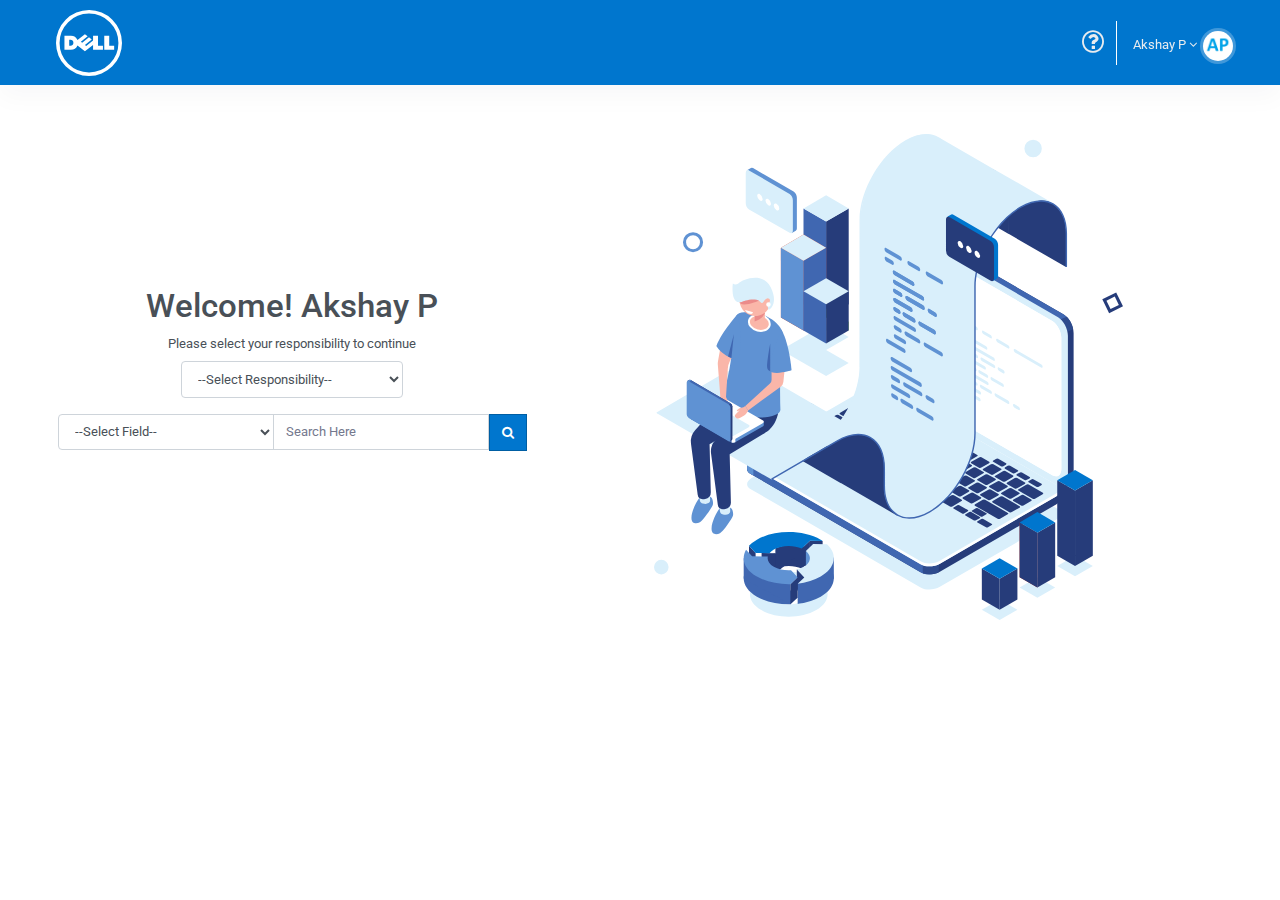
<file: pages-search.html>
<!doctype html>
<html lang="en">
   <head>
      <meta charset="utf-8" />
      <title>Dell - Collection UI Dashboard</title>
      <meta name="viewport" content="width=device-width, initial-scale=1.0">
      <meta content="Collection UI Admin Dashboard" name="description" />
      <!-- App favicon --> 
      <!--<link rel="shortcut icon" href="assets/images/favicon.ico">--> 
      <!-- Bootstrap Css -->
      <link href="assets/css/bootstrap.min.css" id="bootstrap-style" rel="stylesheet" type="text/css" />
      <!-- Icons Css -->
      <link href="https://stackpath.bootstrapcdn.com/font-awesome/4.7.0/css/font-awesome.min.css" rel="stylesheet" type="text/css" />
      <!-- App Css-->
      <link href="assets/css/app.min.css" rel="stylesheet" type="text/css" />
   </head>
   <body data-layout="horizontal" data-topbar="dark">
      <!-- Begin page -->
      <div id="layout-wrapper">
         <header id="page-topbar">
            <div class="navbar-header">
               <div class="d-flex">
                  <!-- LOGO -->
                  <div class="navbar-brand-box"> 
                     <a href="index.html" class="logo logo-light"> 
                     <span class="logo-sm"> <img src="assets/images/dell-logo.svg" alt="" height="66"> </span> 
                     <span class="logo-lg"> <img src="assets/images/dell-logo.svg" alt="" height="50"> </span> 
                     </a> 
                  </div>
               </div>
               <div class="d-flex">
                  <button type="button" style="border-right: 1px solid #fff;" class="btn header-item"> <i class="fa fa-question-circle-o fa-2x" aria-hidden="true"></i> </button>
                  <div class="dropdown d-inline-block">
                     <button type="button" class="btn header-item" id="page-header-user-dropdown" data-toggle="dropdown" aria-haspopup="true" aria-expanded="false"> <span class="d-none d-xl-inline-block ml-1">Akshay P</span> <i class="fa fa-angle-down" aria-hidden="true"></i> <img class="rounded-circle header-profile-user" src="assets/images/users/avatar-1.jpg" alt="Header Avatar"> </button>
                     <div class="dropdown-menu dropdown-menu-right">
                        <!-- item--> 
                        <!-- <a class="dropdown-item" href="#"><i class="bx bx-user font-size-16 align-middle mr-1"></i> Profile</a> <a class="dropdown-item d-block" href="#"><span class="badge badge-success float-right">11</span><i class="bx bx-wrench font-size-16 align-middle mr-1"></i> Settings</a>
                           <div class="dropdown-divider"></div> -->
                        <a class="dropdown-item text-danger" href="#"><i class="bx bx-power-off font-size-16 align-middle mr-1 text-danger"></i> Logout</a> 
                     </div>
                  </div>
               </div>
            </div>
         </header>
         <!-- ============================================================== --> 
         <!-- Start right Content here --> 
         <!-- ============================================================== -->
         <div class="main-content">
            <div class="page-content">
               <div class="container-fluid">
                  <div class="row">
                     <div class="col-xl-5 search-box text-center align-middle">
                        <h1>Welcome! Akshay P</h1>
                        <p>Please select your responsibility to continue</p>
                        <div class="row form-group justify-content-center">
                           <div class="col-lg-6">
                              <select id="ResponsibilityType" name="ResponsibilityType" class="form-control" placeholder="--Select Responsibility--">
                                 <option value="" disabled selected>--Select Responsibility--</option>
                                 <option value="US">CL-US Collections Agent</option>
                                 <option value="ES">CL-Es Collections Agent</option>
                                 <option value="DE">CL-DE Collections Agent</option>
                              </select>
                           </div>
                        </div>
                        <div class="form-group input-group">
                           <select class="form-control" placeholder="--Select Responsibility--">
                              <option value="" disabled selected>--Select Field--</option>
                              <option value="1">Account Number</option>
                              <option value="2">Party Number</option>
                              <option value="3">Order Number</option>
                              <option value="4">Invoice Number</option>
                              <option value="5">PO Number</option>
                           </select>
                           <input name="" class="form-control" placeholder="Search Here" type="text">
                           <div class="input-group-prepend"><a href="pages-details.html"> <span class="input-group-text"> <i class="fa fa-search"></i> </span></a> </div>
                        </div>
                     </div>
                     <div class="col-xl-7"><img src="assets/images/homepage-illustration.svg" alt="" class="img-fluid mx-auto d-block"></div>
                  </div>
                  <!-- end row --> 
               </div>
               <!-- container-fluid --> 
            </div>
            <!-- End Page-content --> 
         </div>
         <!-- end main content--> 
      </div>
      <!-- END layout-wrapper --> 
      <!-- JAVASCRIPT --> 
      <script src="assets/libs/jquery/jquery.min.js"></script> 
      <script src="assets/libs/bootstrap/js/bootstrap.bundle.min.js"></script> 
   </body>
</html>
</file>
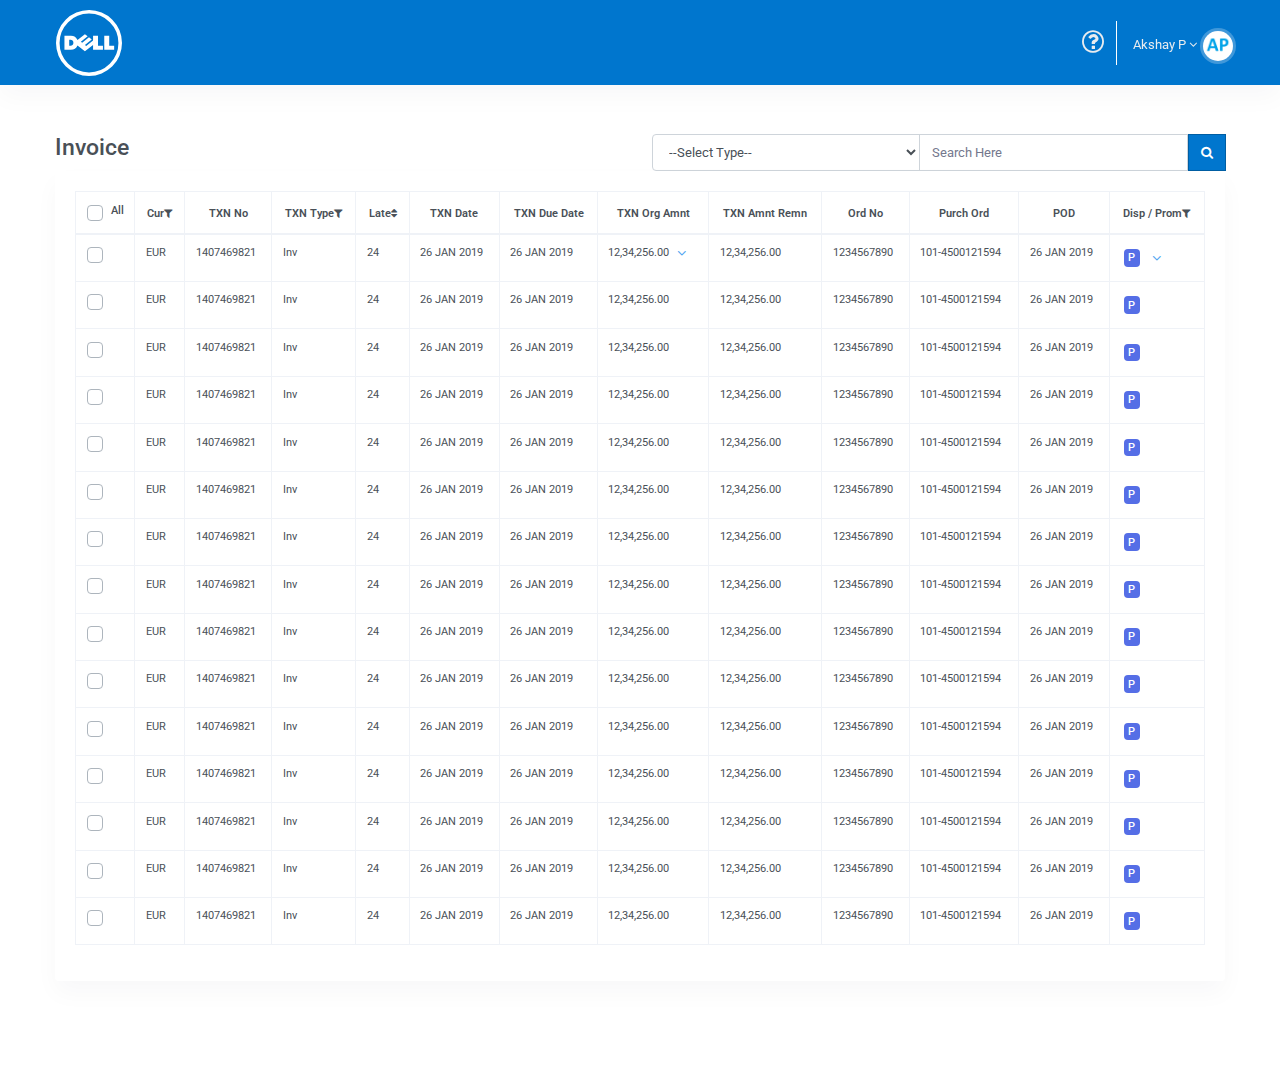
<file: tables-datatable.html>
<!doctype html>
<html lang="en">

<head>
    <meta charset="utf-8" />
    <title>Dell - Collection UI Dashboard</title>
    <meta name="viewport" content="width=device-width, initial-scale=1.0">
    <meta content="Premium Multipurpose Admin & Dashboard Template" name="description" />
    <meta content="Themesbrand" name="author" />
    <!-- App favicon -->
    <link rel="shortcut icon" href="https://www.google.com/images/branding/googleg/1x/googleg_standard_color_128dp.png">

    
    <!-- Bootstrap Css -->
    <link href="assets/css/bootstrap.min.css" id="bootstrap-style" rel="stylesheet" type="text/css" />
    <!-- Icons Css -->
    <link href="https://stackpath.bootstrapcdn.com/font-awesome/4.7.0/css/font-awesome.min.css" rel="stylesheet"
        type="text/css" />
    <!-- App Css-->
    <link href="assets/css/app.min.css" id="app-style" rel="stylesheet" type="text/css" />
    <link href="assets/css/table.css" id="table-style" rel="stylesheet" type="text/css" />

</head>

<body data-layout="horizontal" data-topbar="dark">

    <!-- Begin page -->
    <div id="layout-wrapper">

        <header id="page-topbar">
            <div class="navbar-header">
                <div class="d-flex">
                    <!-- LOGO -->
                    <div class="navbar-brand-box">
                        <a href="index.html" class="logo logo-light">
                            <span class="logo-sm"> <img src="assets/images/dell-logo.svg" alt="" height="66"> </span>
                            <span class="logo-lg"> <img src="assets/images/dell-logo.svg" alt="" height="50"> </span>
                        </a>
                    </div>
                </div>
                <div class="d-flex">
                    <button type="button" style="border-right: 1px solid #fff;" class="btn header-item"> <i
                            class="fa fa-question-circle-o fa-2x" aria-hidden="true"></i> </button>
                    <div class="dropdown d-inline-block">
                        <button type="button" class="btn header-item" id="page-header-user-dropdown"
                            data-toggle="dropdown" aria-haspopup="true" aria-expanded="false"> <span
                                class="d-none d-xl-inline-block ml-1">Akshay P</span> <i class="fa fa-angle-down"
                                aria-hidden="true"></i> <img class="rounded-circle header-profile-user"
                                src="assets/images/users/avatar-1.jpg" alt="Header Avatar"> </button>
                        <div class="dropdown-menu dropdown-menu-right">
                            <!-- item-->
                            <!-- <a class="dropdown-item" href="#"><i class="bx bx-user font-size-16 align-middle mr-1"></i> Profile</a> <a class="dropdown-item d-block" href="#"><span class="badge badge-success float-right">11</span><i class="bx bx-wrench font-size-16 align-middle mr-1"></i> Settings</a>
                           <div class="dropdown-divider"></div> -->
                            <a class="dropdown-item text-danger" href="#"><i
                                    class="bx bx-power-off font-size-16 align-middle mr-1 text-danger"></i> Logout</a>
                        </div>
                    </div>
                </div>
            </div>
        </header>

        <!-- ============================================================== -->
        <!-- Start right Content here -->
        <!-- ============================================================== -->
        <div class="main-content">

            <div class="page-content">
                <div class="container-fluid">

                    <!-- start page title -->
                    <div class="row">
                        <div class="col-sm-6">
                            <h3>Invoice</h3>
                        </div>
                        <div class="col-lg-6 col-md-12 input-group justify-content-end">
                            <select class="form-control" placeholder="--Select Responsibility--">
                                <option value="" disabled selected>--Select Type--</option>
                                <option value="1">Email Address</option>
                                <option value="2">Site ID</option>
                            </select>
                            <input name="" class="form-control" placeholder="Search Here" type="text">
                            <div class="input-group-prepend"> <span class="input-group-text"> <i
                                        class="fa fa-search"></i> </span> </div>
                        </div>
                        <!-- end col-->
                    </div>
                    <!-- end page title -->

                    <div class="row">
                        <div class="col-12">
                            <div class="card">
                                <div class="card-body">
                                    <div class="table-responsive">

                                        <table id="datatable" class="table table-bordered dt-responsive nowrap"
                                            style="border-collapse: collapse; border-spacing: 0; width: 100%;">
                                            <thead>
                                                <tr>
                                                    <th style="width: 20px;">
                                                        <div class="custom-control custom-checkbox">
                                                            <input type="checkbox" class="custom-control-input"
                                                                id="customCheckAll">
                                                            <label class="custom-control-label"
                                                                for="customCheckAll">All</label>
                                                        </div>
                                                    </th>
                                                    <th>
                                                        <div class="dropdown">
                                                            <span data-toggle="dropdown">
                                                                Cur<i class="fa fa-filter"></i>
                                                            </span>

                                                            <form class="dropdown-menu dropdown-menu-left">
                                                                <div class="custom-control custom-checkbox">
                                                                    <input type="checkbox" class="custom-control-input"
                                                                        id="EUR">
                                                                    <label class="custom-control-label"
                                                                        for="EUR">EUR</label>
                                                                </div>
                                                                <div class="custom-control custom-checkbox">
                                                                    <input type="checkbox" class="custom-control-input"
                                                                        id="USD">
                                                                    <label class="custom-control-label"
                                                                        for="USD">USD</label>
                                                                </div>
                                                            </form>
                                                        </div>
                                                    </th>
                                                    <th>TXN No</th>
                                                    <th>
                                                        <div class="dropdown">
                                                            <span data-toggle="dropdown">
                                                                TXN Type<i class="fa fa-filter"></i>
                                                            </span>

                                                            <form class="dropdown-menu dropdown-menu-right">
                                                                <div class="custom-control custom-checkbox">
                                                                    <input type="checkbox" class="custom-control-input"
                                                                        id="INV">
                                                                    <label class="custom-control-label"
                                                                        for="INV">INV</label>
                                                                </div>
                                                                <div class="custom-control custom-checkbox">
                                                                    <input type="checkbox" class="custom-control-input"
                                                                        id="Cr">
                                                                    <label class="custom-control-label"
                                                                        for="Cr">Cr</label>
                                                                </div>
                                                                <div class="custom-control custom-checkbox">
                                                                    <input type="checkbox" class="custom-control-input"
                                                                        id="Dr">
                                                                    <label class="custom-control-label"
                                                                        for="Dr">Dr</label>
                                                                </div>
                                                                <div class="custom-control custom-checkbox">
                                                                    <input type="checkbox" class="custom-control-input"
                                                                        id="Pmt">
                                                                    <label class="custom-control-label"
                                                                        for="Pmt">Pmt</label>
                                                                </div>
                                                            </form>
                                                        </div>
                                                    </th>
                                                    <th>Late<span class="fa fa-sort"></span></th>
                                                    <th>TXN Date</th>
                                                    <th>TXN Due Date</th>
                                                    <th>TXN Org Amnt</th>
                                                    <th>TXN Amnt Remn</th>
                                                    <th>Ord No</th>
                                                    <th>Purch Ord</th>
                                                    <th>POD</th>
                                                    <th>
                                                        <div class="dropdown">
                                                            <span data-toggle="dropdown">
                                                                Disp / Prom<i class="fa fa-filter"></i>
                                                            </span>
                                                            <form class="dropdown-menu dropdown-menu-right">
                                                                <div class="custom-control custom-checkbox">
                                                                    <input type="checkbox"
                                                                        class="custom-control-input" id="Disputes">
                                                                    <label class="custom-control-label"
                                                                        for="Disputes">Disputes</label>
                                                                </div>
                                                                <div class="custom-control custom-checkbox">
                                                                    <input type="checkbox"
                                                                        class="custom-control-input" id="Promises">
                                                                    <label class="custom-control-label"
                                                                        for="Promises">Promises</label>
                                                                </div>
                                                                <div class="custom-control custom-checkbox">
                                                                    <input type="checkbox"
                                                                        class="custom-control-input"
                                                                        id="Broken Promises">
                                                                    <label class="custom-control-label"
                                                                        for="Broken Promises">Broken
                                                                        Promises</label>
                                                                </div>
                                                                <div class="custom-control custom-checkbox">
                                                                    <input type="checkbox"
                                                                        class="custom-control-input"
                                                                        id="Both Disp & Prom">
                                                                    <label class="custom-control-label"
                                                                        for="Both Disp & Prom">Both Disp &
                                                                        Prom</label>
                                                                </div>
                                                            </form>
                                                        </div>
                                                    </th>
                                                </tr>
                                            </thead>


                                            <tbody>
                                                <tr data-toggle="collapse" data-target="#demo">
                                                    <td>
                                                        <div class="custom-control custom-checkbox">
                                                            <input type="checkbox" class="custom-control-input"
                                                                id="customCheck1">
                                                            <label class="custom-control-label"
                                                                for="customCheck1">&nbsp;</label>
                                                        </div>
                                                    </td>
                                                    <td>EUR</td>
                                                    <td>1407469821</td>
                                                    <td>Inv</td>
                                                    <td>24</td>
                                                    <td>26 JAN 2019</td>
                                                    <td>26 JAN 2019</td>
                                                    <td>12,34,256.00
                                                        <span class="dropdown rowDropDown">
                                                            <i data-toggle="dropdown"
                                                                class="fa fa-angle-down fa-lg fa-fw text-info"
                                                                aria-hidden="true"></i>
                                                            <ul class="dropdown-menu  dropdown-menu-right">
                                                                <li>
                                                                    Net Amnt :
                                                                </li>
                                                                <li>
                                                                    Tax Amnt :

                                                                </li>
                                                                <li>
                                                                    Freight / Delivery Cost :
                                                                </li>
                                                                <li>
                                                                    Accidental Damage Amnt :
                                                                </li>
                                                            </ul>
                                                        </span>
                                                    </td>
                                                    <td>12,34,256.00</td>
                                                    <td>1234567890</td>
                                                    <td>101-4500121594</td>
                                                    <td>26 JAN 2019</td>
                                                    <td>
                                                        <a href="#" class="badge badge-primary font-size-11 m-1">P</a>

                                                        <span class="dropdown rowDropDown">
                                                            <i data-toggle="dropdown"
                                                                class="fa fa-angle-down fa-lg fa-fw text-info"
                                                                aria-hidden="true"></i>
                                                            <ul class="dropdown-menu  dropdown-menu-right">
                                                                <li>
                                                                    Promise Notes
                                                                </li>
                                                                <li>
                                                                    <input type="text" class="prmNotes">
                                                                </li>
                                                                <li>
                                                                    Promise Amnt:
                                                                </li>
                                                                <li>
                                                                    Promise Date:
                                                                </li>
                                                                <li>
                                                                    Broken Promise Flag/Indicator:
                                                                </li>
                                                            </ul>
                                                        </span>
                                                    </td>
                                                </tr>


                                                <tr style="display: none;">
                                                    <td colspan="13" class="alert alert-info">
                                                        <div id="demo" class="collapse">
                                                            <h5>Invoice Details</h5>
                                                            <hr>
                                                            <div class='row'>

                                                                <div class='dtl_div col-md-3 col-sm-4'>

                                                                    <div clas='order_details_show'>
                                                                        <p class="small font-weight-bolder text-break">
                                                                            <span
                                                                                class="small font-weight-bolder text-break">Transaction
                                                                                Source Type : BRM, Credit, Rebill
                                                                            </span>
                                                                        </p>
                                                                        <p class="small font-weight-bolder text-break">
                                                                            <span
                                                                                class="small font-weight-bolder text-break">Invoice
                                                                                Delivery Method : Post, Email </span>
                                                                        </p>
                                                                        <p class="small font-weight-bolder text-break">
                                                                            <span
                                                                                class="small font-weight-bolder text-break">Base
                                                                                Product: Hardware, Software,
                                                                                Licence</span>
                                                                        </p>
                                                                        <p class="small font-weight-bolder text-break">
                                                                            <span
                                                                                class="small font-weight-bolder text-break">Transaction
                                                                                Payment Terms : </span> </p>
                                                                        <p class="small font-weight-bolder text-break">
                                                                            <span
                                                                                class="small font-weight-bolder text-break">Legal
                                                                                Entity:</span> </p>
                                                                    </div>

                                                                </div>

                                                                <div class='dtl_div col-md-2 col-sm-4'>

                                                                    <div clas='order_details_show'>
                                                                        <p class="small font-weight-bolder text-break">
                                                                            <span
                                                                                class="small font-weight-bolder text-break">Sales
                                                                                Rep :
                                                                            </span> </p>
                                                                        <p class="small font-weight-bolder text-break">
                                                                            <span
                                                                                class="small font-weight-bolder text-break">End
                                                                                User
                                                                                Contact Information : </span> </p>
                                                                        <p class="small font-weight-bolder text-break">
                                                                            <span
                                                                                class="small font-weight-bolder text-break">End
                                                                                user
                                                                                name :</span> </p>
                                                                        <p class="small font-weight-bolder text-break">
                                                                            <span
                                                                                class="small font-weight-bolder text-break">End
                                                                                user
                                                                                Number :</span> </p>
                                                                    </div>

                                                                </div>

                                                                <div class='dtl_div col-md-2 col-sm-4'>

                                                                    <div clas='order_details_show'>
                                                                        <p class="small font-weight-bolder text-break">
                                                                            <span
                                                                                class="small font-weight-bolder text-break">Bill
                                                                                To
                                                                                Location</span> </p>
                                                                        <p class="small font-weight-bolder text-break">
                                                                            <span
                                                                                class="small font-weight-bolder text-break">Postfach
                                                                                51
                                                                                01 53,<br>Hannover, 30631,Germany
                                                                                <br>(Hannover-BILL_TO-101811577)</span>
                                                                        </p>

                                                                    </div>

                                                                </div>


                                                                <div class='dtl_div col-md-2 col-sm-4'>

                                                                    <div clas='order_details_show'>
                                                                        <p class="small font-weight-bolder text-break">
                                                                            <span
                                                                                class="small font-weight-bolder text-break">Bill
                                                                                To
                                                                                Site
                                                                                No</span> </p>
                                                                        <p class="small font-weight-bolder text-break">
                                                                            <span
                                                                                class="small font-weight-bolder text-break">Postfach
                                                                                51
                                                                                01 53,<br> Hannover, 30631, <br>Germany
                                                                                (Hannover-BILL_TO-101811577)</span> </p>

                                                                    </div>

                                                                </div>


                                                                <div class='dtl_div col-md-2 col-sm-4'>

                                                                    <div clas='order_details_show'>
                                                                        <p class="small font-weight-bolder text-break">
                                                                            <span
                                                                                class="small font-weight-bolder text-break">Unpaid
                                                                                Reason Code : </span> </p>
                                                                        <label>Last Transaction Level Notes</label><br>
                                                                        <input type="text"><br>
                                                                    </div>

                                                                </div>

                                                            </div>
                                                        </div>
                                                    </td>
                                                </tr>
                                                <tr>
                                                    <td>
                                                        <div class="custom-control custom-checkbox">
                                                            <input type="checkbox" class="custom-control-input"
                                                                id="customCheck1">
                                                            <label class="custom-control-label"
                                                                for="customCheck1">&nbsp;</label>
                                                        </div>
                                                    </td>
                                                    <td>EUR</td>
                                                    <td>1407469821</td>
                                                    <td>Inv</td>
                                                    <td>24</td>
                                                    <td>26 JAN 2019</td>
                                                    <td>26 JAN 2019</td>
                                                    <td>12,34,256.00</td>
                                                    <td>12,34,256.00</td>
                                                    <td>1234567890</td>
                                                    <td>101-4500121594</td>
                                                    <td>26 JAN 2019</td>
                                                    <td><a href="#" class="badge badge-primary font-size-11 m-1">P</a>
                                                    </td>
                                                </tr>
                                                <tr>
                                                    <td>
                                                        <div class="custom-control custom-checkbox">
                                                            <input type="checkbox" class="custom-control-input"
                                                                id="customCheck1">
                                                            <label class="custom-control-label"
                                                                for="customCheck1">&nbsp;</label>
                                                        </div>
                                                    </td>
                                                    <td>EUR</td>
                                                    <td>1407469821</td>
                                                    <td>Inv</td>
                                                    <td>24</td>
                                                    <td>26 JAN 2019</td>
                                                    <td>26 JAN 2019</td>
                                                    <td>12,34,256.00</td>
                                                    <td>12,34,256.00</td>
                                                    <td>1234567890</td>
                                                    <td>101-4500121594</td>
                                                    <td>26 JAN 2019</td>
                                                    <td><a href="#" class="badge badge-primary font-size-11 m-1">P</a>
                                                    </td>
                                                </tr>
                                                <tr>
                                                    <td>
                                                        <div class="custom-control custom-checkbox">
                                                            <input type="checkbox" class="custom-control-input"
                                                                id="customCheck1">
                                                            <label class="custom-control-label"
                                                                for="customCheck1">&nbsp;</label>
                                                        </div>
                                                    </td>
                                                    <td>EUR</td>
                                                    <td>1407469821</td>
                                                    <td>Inv</td>
                                                    <td>24</td>
                                                    <td>26 JAN 2019</td>
                                                    <td>26 JAN 2019</td>
                                                    <td>12,34,256.00</td>
                                                    <td>12,34,256.00</td>
                                                    <td>1234567890</td>
                                                    <td>101-4500121594</td>
                                                    <td>26 JAN 2019</td>
                                                    <td><a href="#" class="badge badge-primary font-size-11 m-1">P</a>
                                                    </td>
                                                </tr>
                                                <tr>
                                                    <td>
                                                        <div class="custom-control custom-checkbox">
                                                            <input type="checkbox" class="custom-control-input"
                                                                id="customCheck1">
                                                            <label class="custom-control-label"
                                                                for="customCheck1">&nbsp;</label>
                                                        </div>
                                                    </td>
                                                    <td>EUR</td>
                                                    <td>1407469821</td>
                                                    <td>Inv</td>
                                                    <td>24</td>
                                                    <td>26 JAN 2019</td>
                                                    <td>26 JAN 2019</td>
                                                    <td>12,34,256.00</td>
                                                    <td>12,34,256.00</td>
                                                    <td>1234567890</td>
                                                    <td>101-4500121594</td>
                                                    <td>26 JAN 2019</td>
                                                    <td><a href="#" class="badge badge-primary font-size-11 m-1">P</a>
                                                    </td>
                                                </tr>
                                                <tr>
                                                    <td>
                                                        <div class="custom-control custom-checkbox">
                                                            <input type="checkbox" class="custom-control-input"
                                                                id="customCheck1">
                                                            <label class="custom-control-label"
                                                                for="customCheck1">&nbsp;</label>
                                                        </div>
                                                    </td>
                                                    <td>EUR</td>
                                                    <td>1407469821</td>
                                                    <td>Inv</td>
                                                    <td>24</td>
                                                    <td>26 JAN 2019</td>
                                                    <td>26 JAN 2019</td>
                                                    <td>12,34,256.00</td>
                                                    <td>12,34,256.00</td>
                                                    <td>1234567890</td>
                                                    <td>101-4500121594</td>
                                                    <td>26 JAN 2019</td>
                                                    <td><a href="#" class="badge badge-primary font-size-11 m-1">P</a>
                                                    </td>
                                                </tr>
                                                <tr>
                                                    <td>
                                                        <div class="custom-control custom-checkbox">
                                                            <input type="checkbox" class="custom-control-input"
                                                                id="customCheck1">
                                                            <label class="custom-control-label"
                                                                for="customCheck1">&nbsp;</label>
                                                        </div>
                                                    </td>
                                                    <td>EUR</td>
                                                    <td>1407469821</td>
                                                    <td>Inv</td>
                                                    <td>24</td>
                                                    <td>26 JAN 2019</td>
                                                    <td>26 JAN 2019</td>
                                                    <td>12,34,256.00</td>
                                                    <td>12,34,256.00</td>
                                                    <td>1234567890</td>
                                                    <td>101-4500121594</td>
                                                    <td>26 JAN 2019</td>
                                                    <td><a href="#" class="badge badge-primary font-size-11 m-1">P</a>
                                                    </td>
                                                </tr>
                                                <tr>
                                                    <td>
                                                        <div class="custom-control custom-checkbox">
                                                            <input type="checkbox" class="custom-control-input"
                                                                id="customCheck1">
                                                            <label class="custom-control-label"
                                                                for="customCheck1">&nbsp;</label>
                                                        </div>
                                                    </td>
                                                    <td>EUR</td>
                                                    <td>1407469821</td>
                                                    <td>Inv</td>
                                                    <td>24</td>
                                                    <td>26 JAN 2019</td>
                                                    <td>26 JAN 2019</td>
                                                    <td>12,34,256.00</td>
                                                    <td>12,34,256.00</td>
                                                    <td>1234567890</td>
                                                    <td>101-4500121594</td>
                                                    <td>26 JAN 2019</td>
                                                    <td><a href="#" class="badge badge-primary font-size-11 m-1">P</a>
                                                    </td>
                                                </tr>
                                                <tr>
                                                    <td>
                                                        <div class="custom-control custom-checkbox">
                                                            <input type="checkbox" class="custom-control-input"
                                                                id="customCheck1">
                                                            <label class="custom-control-label"
                                                                for="customCheck1">&nbsp;</label>
                                                        </div>
                                                    </td>
                                                    <td>EUR</td>
                                                    <td>1407469821</td>
                                                    <td>Inv</td>
                                                    <td>24</td>
                                                    <td>26 JAN 2019</td>
                                                    <td>26 JAN 2019</td>
                                                    <td>12,34,256.00</td>
                                                    <td>12,34,256.00</td>
                                                    <td>1234567890</td>
                                                    <td>101-4500121594</td>
                                                    <td>26 JAN 2019</td>
                                                    <td><a href="#" class="badge badge-primary font-size-11 m-1">P</a>
                                                    </td>
                                                </tr>
                                                <tr>
                                                    <td>
                                                        <div class="custom-control custom-checkbox">
                                                            <input type="checkbox" class="custom-control-input"
                                                                id="customCheck1">
                                                            <label class="custom-control-label"
                                                                for="customCheck1">&nbsp;</label>
                                                        </div>
                                                    </td>
                                                    <td>EUR</td>
                                                    <td>1407469821</td>
                                                    <td>Inv</td>
                                                    <td>24</td>
                                                    <td>26 JAN 2019</td>
                                                    <td>26 JAN 2019</td>
                                                    <td>12,34,256.00</td>
                                                    <td>12,34,256.00</td>
                                                    <td>1234567890</td>
                                                    <td>101-4500121594</td>
                                                    <td>26 JAN 2019</td>
                                                    <td><a href="#" class="badge badge-primary font-size-11 m-1">P</a>
                                                    </td>
                                                </tr>
                                                <tr>
                                                    <td>
                                                        <div class="custom-control custom-checkbox">
                                                            <input type="checkbox" class="custom-control-input"
                                                                id="customCheck1">
                                                            <label class="custom-control-label"
                                                                for="customCheck1">&nbsp;</label>
                                                        </div>
                                                    </td>
                                                    <td>EUR</td>
                                                    <td>1407469821</td>
                                                    <td>Inv</td>
                                                    <td>24</td>
                                                    <td>26 JAN 2019</td>
                                                    <td>26 JAN 2019</td>
                                                    <td>12,34,256.00</td>
                                                    <td>12,34,256.00</td>
                                                    <td>1234567890</td>
                                                    <td>101-4500121594</td>
                                                    <td>26 JAN 2019</td>
                                                    <td><a href="#" class="badge badge-primary font-size-11 m-1">P</a>
                                                    </td>
                                                </tr>
                                                <tr>
                                                    <td>
                                                        <div class="custom-control custom-checkbox">
                                                            <input type="checkbox" class="custom-control-input"
                                                                id="customCheck1">
                                                            <label class="custom-control-label"
                                                                for="customCheck1">&nbsp;</label>
                                                        </div>
                                                    </td>
                                                    <td>EUR</td>
                                                    <td>1407469821</td>
                                                    <td>Inv</td>
                                                    <td>24</td>
                                                    <td>26 JAN 2019</td>
                                                    <td>26 JAN 2019</td>
                                                    <td>12,34,256.00</td>
                                                    <td>12,34,256.00</td>
                                                    <td>1234567890</td>
                                                    <td>101-4500121594</td>
                                                    <td>26 JAN 2019</td>
                                                    <td><a href="#" class="badge badge-primary font-size-11 m-1">P</a>
                                                    </td>
                                                </tr>
                                                <tr>
                                                    <td>
                                                        <div class="custom-control custom-checkbox">
                                                            <input type="checkbox" class="custom-control-input"
                                                                id="customCheck1">
                                                            <label class="custom-control-label"
                                                                for="customCheck1">&nbsp;</label>
                                                        </div>
                                                    </td>
                                                    <td>EUR</td>
                                                    <td>1407469821</td>
                                                    <td>Inv</td>
                                                    <td>24</td>
                                                    <td>26 JAN 2019</td>
                                                    <td>26 JAN 2019</td>
                                                    <td>12,34,256.00</td>
                                                    <td>12,34,256.00</td>
                                                    <td>1234567890</td>
                                                    <td>101-4500121594</td>
                                                    <td>26 JAN 2019</td>
                                                    <td><a href="#" class="badge badge-primary font-size-11 m-1">P</a>
                                                    </td>
                                                </tr>
                                                <tr>
                                                    <td>
                                                        <div class="custom-control custom-checkbox">
                                                            <input type="checkbox" class="custom-control-input"
                                                                id="customCheck1">
                                                            <label class="custom-control-label"
                                                                for="customCheck1">&nbsp;</label>
                                                        </div>
                                                    </td>
                                                    <td>EUR</td>
                                                    <td>1407469821</td>
                                                    <td>Inv</td>
                                                    <td>24</td>
                                                    <td>26 JAN 2019</td>
                                                    <td>26 JAN 2019</td>
                                                    <td>12,34,256.00</td>
                                                    <td>12,34,256.00</td>
                                                    <td>1234567890</td>
                                                    <td>101-4500121594</td>
                                                    <td>26 JAN 2019</td>
                                                    <td><a href="#" class="badge badge-primary font-size-11 m-1">P</a>
                                                    </td>
                                                </tr>
                                                <tr>
                                                    <td>
                                                        <div class="custom-control custom-checkbox">
                                                            <input type="checkbox" class="custom-control-input"
                                                                id="customCheck1">
                                                            <label class="custom-control-label"
                                                                for="customCheck1">&nbsp;</label>
                                                        </div>
                                                    </td>
                                                    <td>EUR</td>
                                                    <td>1407469821</td>
                                                    <td>Inv</td>
                                                    <td>24</td>
                                                    <td>26 JAN 2019</td>
                                                    <td>26 JAN 2019</td>
                                                    <td>12,34,256.00</td>
                                                    <td>12,34,256.00</td>
                                                    <td>1234567890</td>
                                                    <td>101-4500121594</td>
                                                    <td>26 JAN 2019</td>
                                                    <td><a href="#" class="badge badge-primary font-size-11 m-1">P</a>
                                                    </td>
                                                </tr>

                                            </tbody>
                                        </table>

                                    </div>
                                </div>
                            </div>
                        </div> <!-- end col -->
                    </div> <!-- end row -->



                </div> <!-- container-fluid -->
            </div>




            <!-- End Page-content -->


        </div>
        <!-- end main content-->

    </div>
    <!-- END layout-wrapper -->



    <!-- JAVASCRIPT -->
    <script src="assets/libs/jquery/jquery.min.js"></script>
    <script src="assets/libs/bootstrap/js/bootstrap.bundle.min.js"></script>

    <!-- Datatable init js -->
    <script src="assets/js/datatables.init.js"></script>

</body>

</html>
</file>
<file: assets/css/table.css>
.dropdown-menu{
    border-top: 5px solid #0076CE !important;
}
.rowDropDown ul{
    padding: 10px;
    min-width: 250px;
    font-size: smaller;
}

.prmNotes {
    width: 100%;
    height: 40px;
}
</file>
<file: assets/css/app.min.css>
@import url('https://fonts.googleapis.com/css?family=Roboto&display=swap');
body {font-family: 'Roboto', sans-serif;background-color:#fff;}
body[data-topbar=dark] #page-topbar {background-color: #0076CE;}
body[data-topbar=dark] .header-item {color: #e9ecef;}
body[data-topbar=dark] .header-item:hover {color: #e9ecef;}
body[data-topbar=dark] .header-profile-user {background-color: rgba(255, 255, 255, .25);}
body[data-topbar=dark] .logo-light {display: block;}
body[data-layout=horizontal] .navbar-brand-box {width: auto !important;padding:0 1.5rem;}
body[data-layout=horizontal] .page-content {margin-top: 85px;padding: calc(25px + 24px) calc(24px / 2) 60px calc(24px / 2);}
body[data-layout=horizontal] .main-content {margin-left: 0 !important;}

#page-topbar{position:fixed;top:0;right:0;left:0;z-index:1002;background-color:#fff;-webkit-box-shadow:0 .75rem 1.5rem rgba(18,38,63,.03);box-shadow:0 .75rem 1.5rem rgba(18,38,63,.03;)}
#preloader{position:fixed;top:0;left:0;right:0;bottom:0;background-color:#fff;z-index:9999}
#status{width:40px;height:40px;position:absolute;left:50%;top:50%;margin:-20px 0 0 -20px}
p {margin-top: 0;margin-bottom: 0.5rem !important;}

/* .page-content {padding: calc(70px + 24px) calc(24px / 2) 60px calc(24px / 2);} */
.main-content .content {padding: 0 15px 10px 15px;margin-top: 70px;}

.navbar-header{display:-webkit-box;display:-ms-flexbox;display:flex;-ms-flex-pack:justify;-webkit-box-pack:justify;justify-content:space-between;-webkit-box-align:center;-ms-flex-align:center;align-items:center;margin:0 auto;height:85px;padding:0;}

.header-item {height: 44px;-webkit-box-shadow: none !important;box-shadow: none !important;color: #555b6d;border: 0;border-radius: 0;}
.header-item:hover {color: #555b6d;}
.header-profile-user {height: 36px;width: 36px;background-color: #f6f6f6;padding: 3px;}

.logo{line-height:70px;}
.logo-light{display:none;}
.logo span.logo-lg {display: none;}
.logo span.logo-sm {display: block;}

.search-box {padding: 15px;display: flex;flex-direction: column;justify-content: center;text-align: center;}
.search-icon{font-size:16px;position:absolute;left:13px;top:0;line-height:38px}
.input-group-text{padding:.7rem .75rem;border-radius:0}

.font-size-11{font-size:11px!important}
.font-size-12{font-size:12px!important}
.font-size-13{font-size:13px!important}
.font-size-14{font-size:14px!important}
.font-size-15{font-size:15px!important}
.font-size-16{font-size:16px!important}
.font-size-17{font-size:17px!important}
.font-size-18{font-size:18px!important}
.font-size-20{font-size:20px!important}
.font-size-22{font-size:22px!important}
.font-size-24{font-size:24px!important}
.font-weight-medium{font-weight:bold;}
.font-weight-semibold{font-weight: bolder;}

.top-border{border-top: #0076CE solid 3px;}
.input-group-text {color: #fff;background-color: #0076CE;border: 1px solid #005EA3;}

.avatar-sm {
    height: 3rem;
    width: 3rem;
}
.avatar-title {
    -webkit-box-align: center;
    -ms-flex-align: center;
    align-items: center;
    background-color: #556ee6;
    color: #fff;
    display: -webkit-box;
    display: -ms-flexbox;
    display: flex;
    font-weight: 500;
    height: 100%;
    -webkit-box-pack: center;
    -ms-flex-pack: center;
    justify-content: center;
    width: 100%;
}

@media print {
	.navbar-header{display:none!important}
	.card-body,.main-content,.page-content,body{padding:0;margin:0}
	.card{border:0}
}

@media (max-width:380px) {
  .navbar-brand-box {display: block;}
}

@media (max-width: 992px) {
	body[data-layout=horizontal] .page-content {margin-top: 65px;padding: calc(25px + 24px) calc(24px / 2) 60px calc(24px / 2);}
	.main-content {margin-left: 0 !important;}
	.navbar-brand-box {width: auto;}
	.logo span.logo-lg {display: block;}
	.logo span.logo-sm {display: none;}
}

@media (min-width: 1200px) {
	body[data-layout=horizontal] .container-fluid,
	body[data-layout=horizontal] .navbar-header {max-width: 95%;}
}





/* ================= Customer Details CSS ============== */
.blockquote-risk{padding:10px 20px;border:1px solid #6E2585;border-left:4px solid #6E2585;font-size:1.01563rem;margin:0 0 1rem;color:#6E2585!important}
.blockquote-credit-limit{padding:10px 20px;border:1px solid #EE6411;border-left:4px solid #EE6411;font-size:1.01563rem;margin:0 0 1rem;color:#EE6411!important}
.nav-tabs .nav-link{border-left:1px solid #aaa;border-right:1px solid #aaa;border-top:1px solid #aaa;border-top-left-radius:.25rem;border-top-right-radius:.25rem;background:rgba(255,255,255,1);background:-moz-linear-gradient(top,rgba(255,255,255,1) 0%,rgba(238,238,238,1) 100%);background:-webkit-gradient(left top,left bottom,color-stop(0%,rgba(255,255,255,1)),color-stop(100%,rgba(238,238,238,1)));background:-webkit-linear-gradient(top,rgba(255,255,255,1) 0%,rgba(238,238,238,1) 100%);background:-o-linear-gradient(top,rgba(255,255,255,1) 0%,rgba(238,238,238,1) 100%);background:-ms-linear-gradient(top,rgba(255,255,255,1) 0%,rgba(238,238,238,1) 100%);background:linear-gradient(to bottom,rgba(255,255,255,1) 0%,rgba(238,238,238,1) 100%);filter:progid: DXImageTransform.Microsoft.gradient(startColorstr='#fff',endColorstr='#eee',GradientType=0)}
.nav-tabs .nav-link:focus,.nav-tabs .nav-link:hover{border-left:1px solid #aaa;border-right:1px solid #aaa;border-top:1px solid #aaa}
.nav-tabs .nav-item.show .nav-link,.nav-tabs .nav-link.active{border-top:#0076CE solid 3px;background:#fff;}
.bg-white{background-color:#fff!important}
.bg-gray{background-color:#f3f3f3!important}

.pgnIpt{width: 30px;margin: 0px 10px;}

.page-link {border: none;background-color: transparent !important;font-size: .8125rem;}
.page-link:hover {color: #0076CE !important;}

#siteInfo td:nth-child(2){width: 30%!important;}
#siteInfoExp {margin-top: 10px !important;}
#siteInfoExp thead {color: white;background-color: #0076ce;}
#siteInfoExp td,th {border-bottom: 1px solid black;text-align: center;}
.searchBar {background-color: white;position: fixed !important;width: 100%;z-index: 1;top: 85px;right: 0;left: 0;padding-top: 10px;}
/* ================= Customer Details CSS ============== */



/* ================= TABLE CSS ============== */
.dropdown-menu{border-top: #0076CE solid 3px !important;font-size: .675rem;}
.rowDropDown ul{padding: 10px;min-width: 250px;font-size: x-small;}
.prmNotes {width: 100%;height: 40px;}

.table td, .table th {padding: .65rem;font-size: .675rem;/* text-align: center; */}

.badge {padding: .3em .4em;font-size: 100%; color:#fff !important;}

.badge-red{color:#fff;background-color:#d90000}
a.badge-red:focus,a.badge-red:hover{color:#fff;background-color:#c60000}
a.badge-red.focus,a.badge-red:focus{outline:0;-webkit-box-shadow:0 0 0 .15rem rgba(244,106,106,.5);box-shadow:0 0 0 .15rem rgba(244,106,106,.5)}

.badge-orange{color:#fff;background-color:#EE6411}
a.badge-orange:focus,a.badge-orange:hover{color:#fff;background-color:#f36008}
a.badge-orange.focus,a.badge-orange:focus{outline:0;-webkit-box-shadow:0 0 0 .15rem rgba(232,62,140,.5);box-shadow:0 0 0 .15rem rgba(232,62,140,.5)}

.badge-yellow{color:#fff;background-color:#f1b44c}
a.badge-yellow:focus,a.badge-yellow:hover{color:#fff;background-color:#eda01d}
a.badge-yellow.focus,a.badge-yellow:focus{outline:0;-webkit-box-shadow:0 0 0 .15rem rgba(241,180,76,.5);box-shadow:0 0 0 .15rem rgba(241,180,76,.5)}
/* ================= TABLE CSS ============== */
</file>
